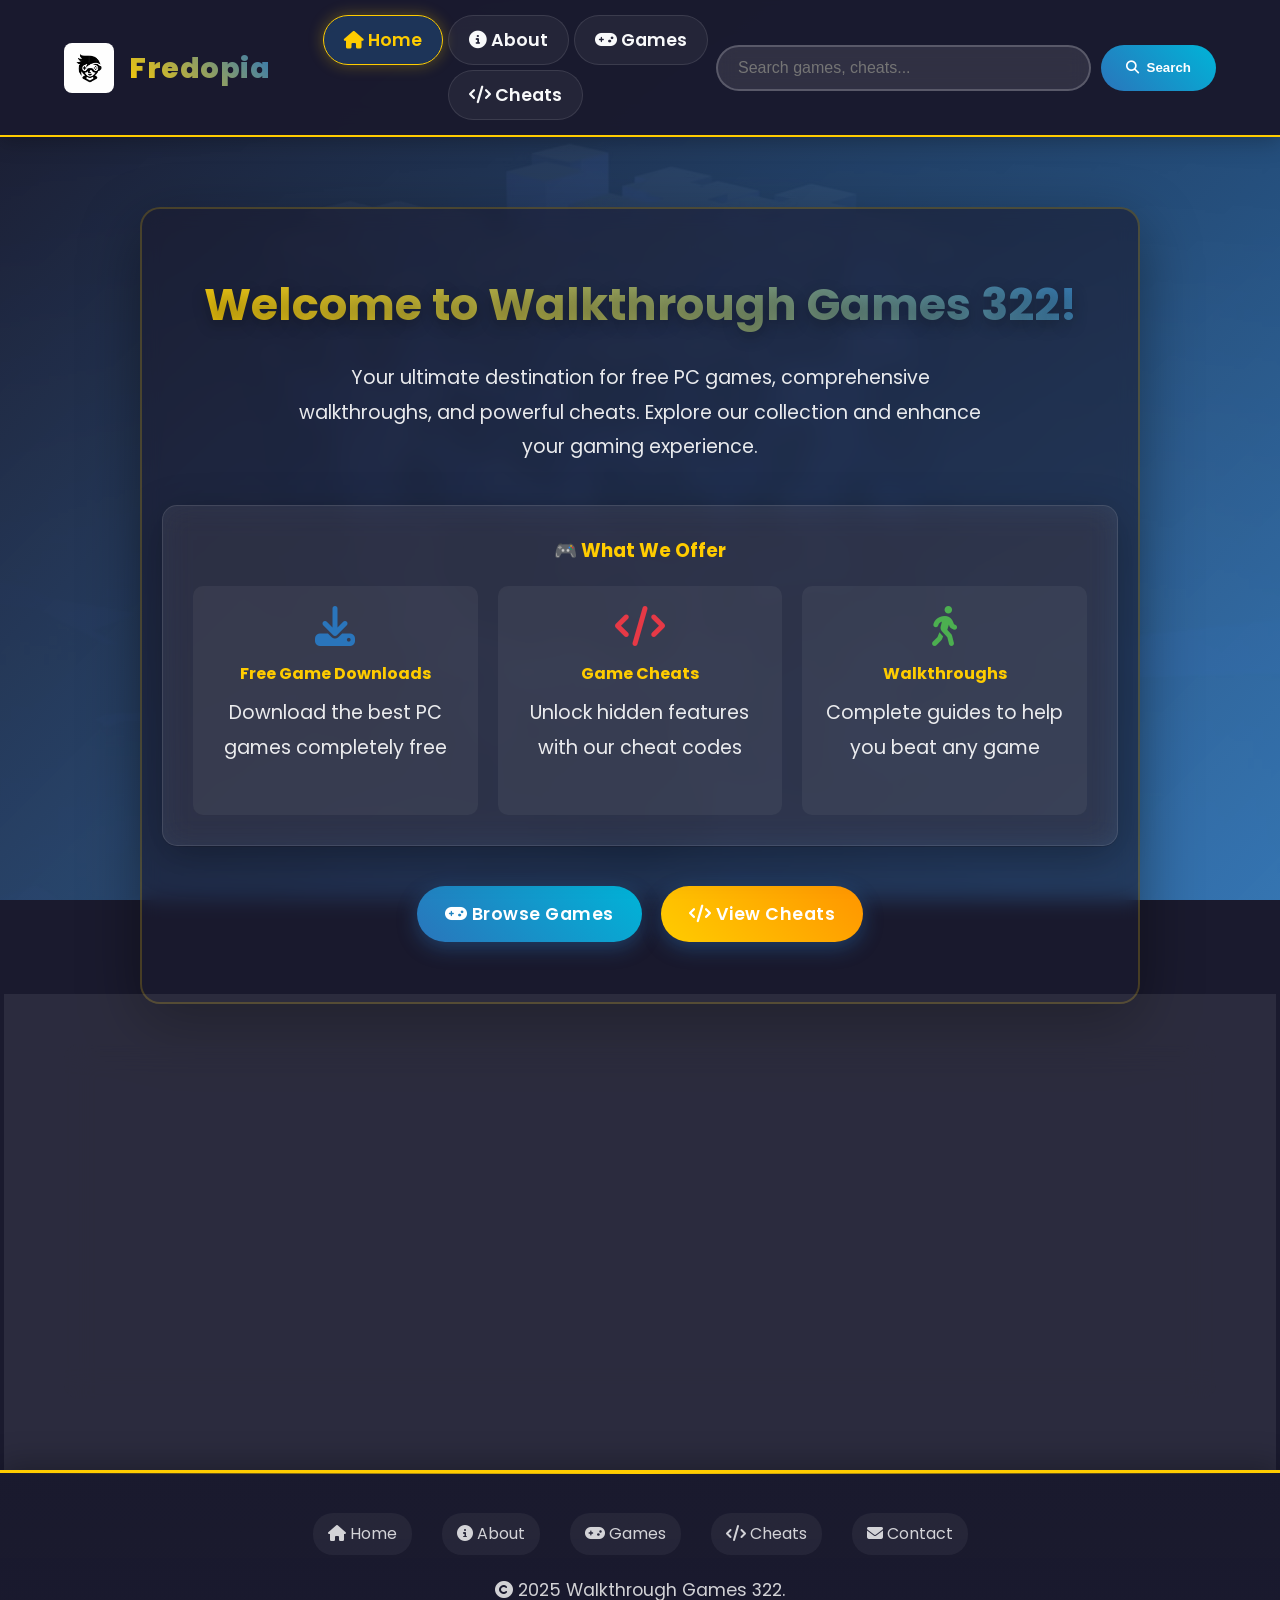
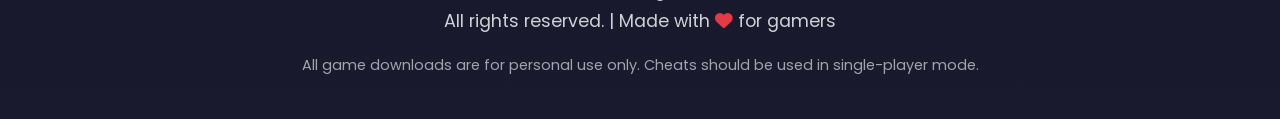
<file: index.html>
<!-- index.html -->
<!DOCTYPE html>
<html lang="en">
<head>
  <meta charset="UTF-8">
  <meta name="viewport" content="width=device-width, initial-scale=1.0">
  
  <title>Home - Fredopia</title>

  <!-- ✅ Favicon -->
  <link rel="icon" href="favicon.ico" type="image/x-icon">
  
  <!-- ✅ Font Awesome for Icons -->
  <link rel="stylesheet" href="https://cdnjs.cloudflare.com/ajax/libs/font-awesome/6.4.0/css/all.min.css">

  <!-- ✅ SEO Meta Tags -->
  <meta name="description" content="Walkthrough Games 322 - Play and download free PC games with cheats and walkthroughs. Your ultimate gaming resource.">
  <meta name="keywords" content="walkthrough games, gaming, PC games, download, cheats, walkthrough, free games, gaming community">
  <meta name="author" content="Walkthrough Games 322">
  <meta name="robots" content="index, follow">
  
  <!-- ✅ Google Site Verification -->
  <meta name="google-site-verification" content="tKdcNKMR4OegTQx-YFZaP2e-iYpIT1_kmwFhMucxeEc" />

  <!-- ✅ Open Graph / Social Sharing -->
  <meta property="og:title" content="Walkthrough Games 322 - Ultimate Gaming Resource">
  <meta property="og:description" content="Download free PC games, find cheats, and get walkthroughs for all your favorite games.">
  <meta property="og:image" content="https://walkthroughgames322.github.io/Walkthrough-Games-322/images/logo.png">
  <meta property="og:url" content="https://walkthroughgames322.github.io/Walkthrough-Games-322/">
  <meta property="og:type" content="website">
  
  <meta name="twitter:card" content="summary_large_image">
  <meta name="twitter:title" content="Walkthrough Games 322">
  <meta name="twitter:description" content="Your ultimate destination for free games and cheats">
  <meta name="twitter:image" content="https://walkthroughgames322.github.io/Walkthrough-Games-322/images/logo.png">

  <!-- ✅ Styles & Fonts -->
  <link rel="stylesheet" href="style.css">
  <link href="https://fonts.googleapis.com/css2?family=Poppins:wght@300;400;500;600;700;800&display=swap" rel="stylesheet">
</head>

<body>

<header>
  <div class="header-left">
    <img src="images/logo.png" alt="Walkthrough Games 322 Logo" class="logo" data-tooltip="Fredopia">
    <h1>Fredopia</h1>
  </div>
  
  <!-- Search Bar -->
  <div class="search-container">
    <input type="text" class="search-input" placeholder="Search games, cheats...">
    <button class="search-button">
      <i class="fas fa-search"></i> Search
    </button>
  </div>
  
  <nav>
    <a href="index.html" class="active"><i class="fas fa-home"></i> Home</a>
    <a href="about.html"><i class="fas fa-info-circle"></i> About</a>
    <a href="games.html"><i class="fas fa-gamepad"></i> Games</a>
    <a href="cheats.html"><i class="fas fa-code"></i> Cheats</a>
  </nav>
</header>

<main>
  <section class="home-section fade-in">
    <h2>Welcome to Walkthrough Games 322!</h2>
    <p>Your ultimate destination for free PC games, comprehensive walkthroughs, and powerful cheats. Explore our collection and enhance your gaming experience.</p>
    
    <div class="card" style="margin-top: 40px;">
      <h3 style="color: var(--secondary); margin-bottom: 20px; text-align: center;">🎮 What We Offer</h3>
      <div style="display: grid; grid-template-columns: repeat(auto-fit, minmax(250px, 1fr)); gap: 20px;">
        <div style="text-align: center; padding: 20px; background: rgba(255, 255, 255, 0.05); border-radius: 10px;">
          <i class="fas fa-download" style="font-size: 2.5rem; color: var(--primary); margin-bottom: 15px;"></i>
          <h4 style="color: var(--secondary); margin-bottom: 10px;">Free Game Downloads</h4>
          <p>Download the best PC games completely free</p>
        </div>
        
        <div style="text-align: center; padding: 20px; background: rgba(255, 255, 255, 0.05); border-radius: 10px;">
          <i class="fas fa-code" style="font-size: 2.5rem; color: var(--accent); margin-bottom: 15px;"></i>
          <h4 style="color: var(--secondary); margin-bottom: 10px;">Game Cheats</h4>
          <p>Unlock hidden features with our cheat codes</p>
        </div>
        
        <div style="text-align: center; padding: 20px; background: rgba(255, 255, 255, 0.05); border-radius: 10px;">
          <i class="fas fa-walking" style="font-size: 2.5rem; color: var(--success); margin-bottom: 15px;"></i>
          <h4 style="color: var(--secondary); margin-bottom: 10px;">Walkthroughs</h4>
          <p>Complete guides to help you beat any game</p>
        </div>
      </div>
    </div>
    
    <div style="margin-top: 40px; text-align: center;">
      <a href="games.html" class="btn" style="margin-right: 15px;">
        <i class="fas fa-gamepad"></i> Browse Games
      </a>
      <a href="cheats.html" class="btn" style="background: linear-gradient(45deg, var(--secondary), #ff9500);">
        <i class="fas fa-code"></i> View Cheats
      </a>
    </div>
  </section>
  
  <!-- Featured Games Preview -->
  <section class="card" style="margin-top: 40px;">
    <h3 style="color: var(--secondary); text-align: center; margin-bottom: 30px;">🔥 Featured Games</h3>
    <div style="display: grid; grid-template-columns: repeat(auto-fit, minmax(300px, 1fr)); gap: 25px;">
      <div class="featured-game" style="background: rgba(255, 255, 255, 0.05); padding: 20px; border-radius: 10px;">
        <h4 style="color: var(--primary); margin-bottom: 10px;">🎮 GTA Vice City</h4>
        <p style="color: rgba(255, 255, 255, 0.8); margin-bottom: 15px;">Classic open-world action in 80s Miami</p>
        <div class="rating">
          <i class="fas fa-star"></i>
          <i class="fas fa-star"></i>
          <i class="fas fa-star"></i>
          <i class="fas fa-star"></i>
          <i class="fas fa-star-half-alt"></i>
          <span style="margin-left: 10px; color: var(--secondary);">4.5/5</span>
        </div>
        <span class="category-badge">Action</span>
        <span class="category-badge">Open World</span>
      </div>
      
      <div style="background: rgba(255, 255, 255, 0.05); padding: 20px; border-radius: 10px;">
        <h4 style="color: var(--primary); margin-bottom: 10px;">⛏️ Minecraft</h4>
        <p style="color: rgba(255, 255, 255, 0.8); margin-bottom: 15px;">Build, explore, and survive</p>
        <div class="rating">
          <i class="fas fa-star"></i>
          <i class="fas fa-star"></i>
          <i class="fas fa-star"></i>
          <i class="fas fa-star"></i>
          <i class="fas fa-star"></i>
          <span style="margin-left: 10px; color: var(--secondary);">5.0/5</span>
        </div>
        <span class="category-badge">Sandbox</span>
        <span class="category-badge">Adventure</span>
      </div>
      
      <div style="background: rgba(255, 255, 255, 0.05); padding: 20px; border-radius: 10px;">
        <h4 style="color: var(--primary); margin-bottom: 10px;">🔫 Counter Strike 1.6</h4>
        <p style="color: rgba(255, 255, 255, 0.8); margin-bottom: 15px;">Classic tactical shooter</p>
        <div class="rating">
          <i class="fas fa-star"></i>
          <i class="fas fa-star"></i>
          <i class="fas fa-star"></i>
          <i class="fas fa-star"></i>
          <i class="fas fa-star-half-alt"></i>
          <span style="margin-left: 10px; color: var(--secondary);">4.7/5</span>
        </div>
        <span class="category-badge">FPS</span>
        <span class="category-badge">Multiplayer</span>
      </div>
    </div>
  </section>
</main>

<footer>
  <div class="footer-links">
    <a href="index.html"><i class="fas fa-home"></i> Home</a>
    <a href="about.html"><i class="fas fa-info-circle"></i> About</a>
    <a href="games.html"><i class="fas fa-gamepad"></i> Games</a>
    <a href="cheats.html"><i class="fas fa-code"></i> Cheats</a>
    <a href="#" onclick="showToast('Contact page coming soon!', 'info')"><i class="fas fa-envelope"></i> Contact</a>
  </div>
  
  <p>
    <i class="fas fa-copyright"></i> 2025 Walkthrough Games 322. <br>
    All rights reserved. | Made with <i class="fas fa-heart" style="color: var(--accent);"></i> for gamers
  </p>
  
  <p style="margin-top: 15px; font-size: 0.9rem; color: rgba(255, 255, 255, 0.6);">
    All game downloads are for personal use only. Cheats should be used in single-player mode.
  </p>
</footer>

<script src="script.js"></script>
</body>
</html>
</file>
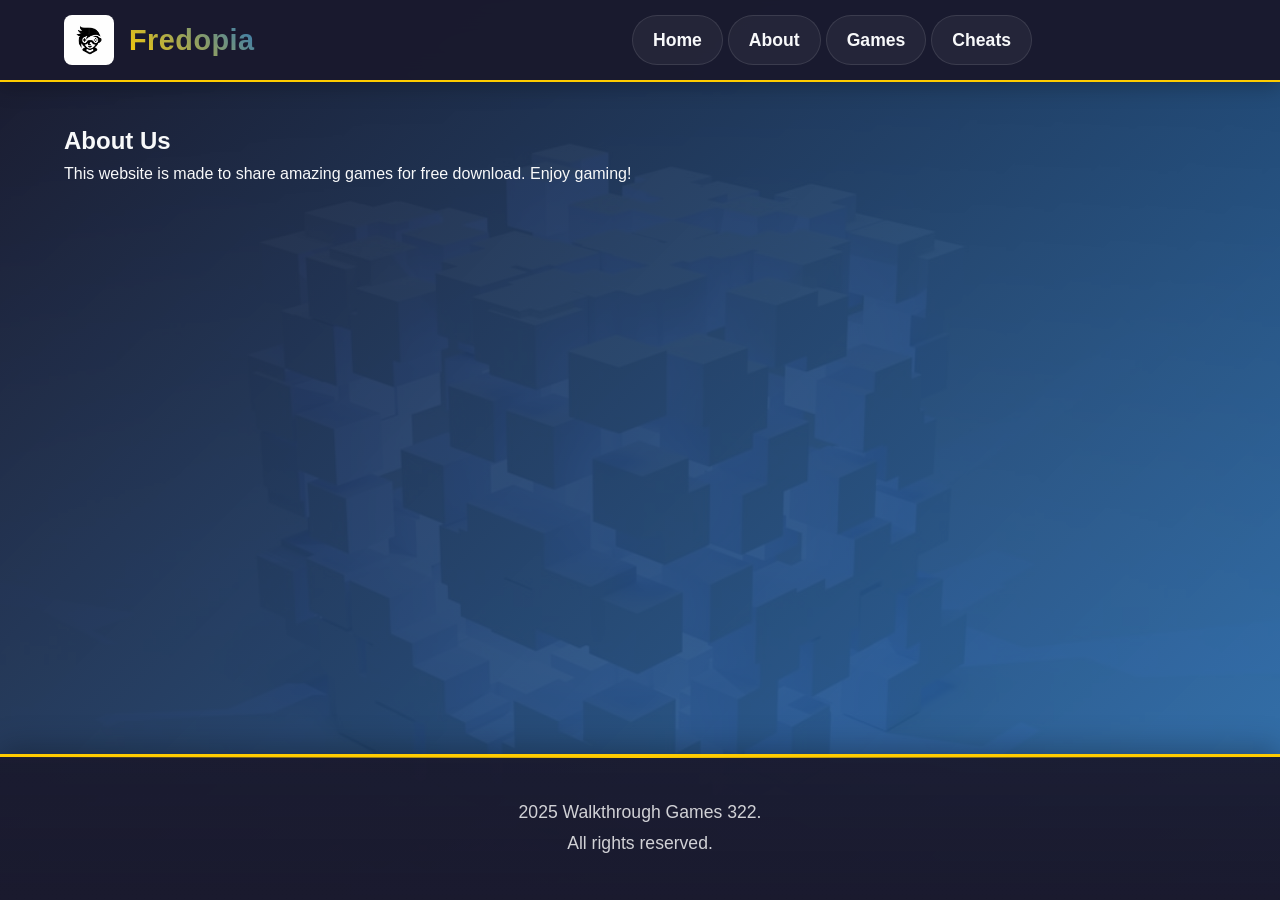
<file: about.html>
<!-- about.html -->
<!DOCTYPE html>
<html lang="en">
<head>
<link rel="icon" href="favicon.ico" type="image/x-icon">

  <meta charset="UTF-8">
  <meta name="viewport" content="width=device-width, initial-scale=1.0">
  <title>About - Fredopia</title>
  <link rel="stylesheet" href="style.css">
  <link href="https://fonts.googleapis.com/css2?family=Open+Sans&display=swap" rel="stylesheet">
</head>
<body>

<header>
  <div class="header-left">
    <img src="images/logo.png" alt="Walkthrough Games 322 Logo" class="logo">
    <h1>Fredopia</h1>
  </div>
  <nav>
    
      <a href="index.html">Home</a>
      <a href="about.html">About</a>
      <a href="games.html">Games</a>
       <a href="cheats.html">Cheats</a>
    
  </nav>
</header>

<main>
  <section class="about-section fade-in">
    <h2>About Us</h2>
    <p>This website is made to share amazing games for free download. Enjoy gaming!</p>
  </section>
</main>
<footer>
  <p> 2025 Walkthrough Games 322. <br> All rights reserved.</p>
</footer>


</body>
</html>
</file>
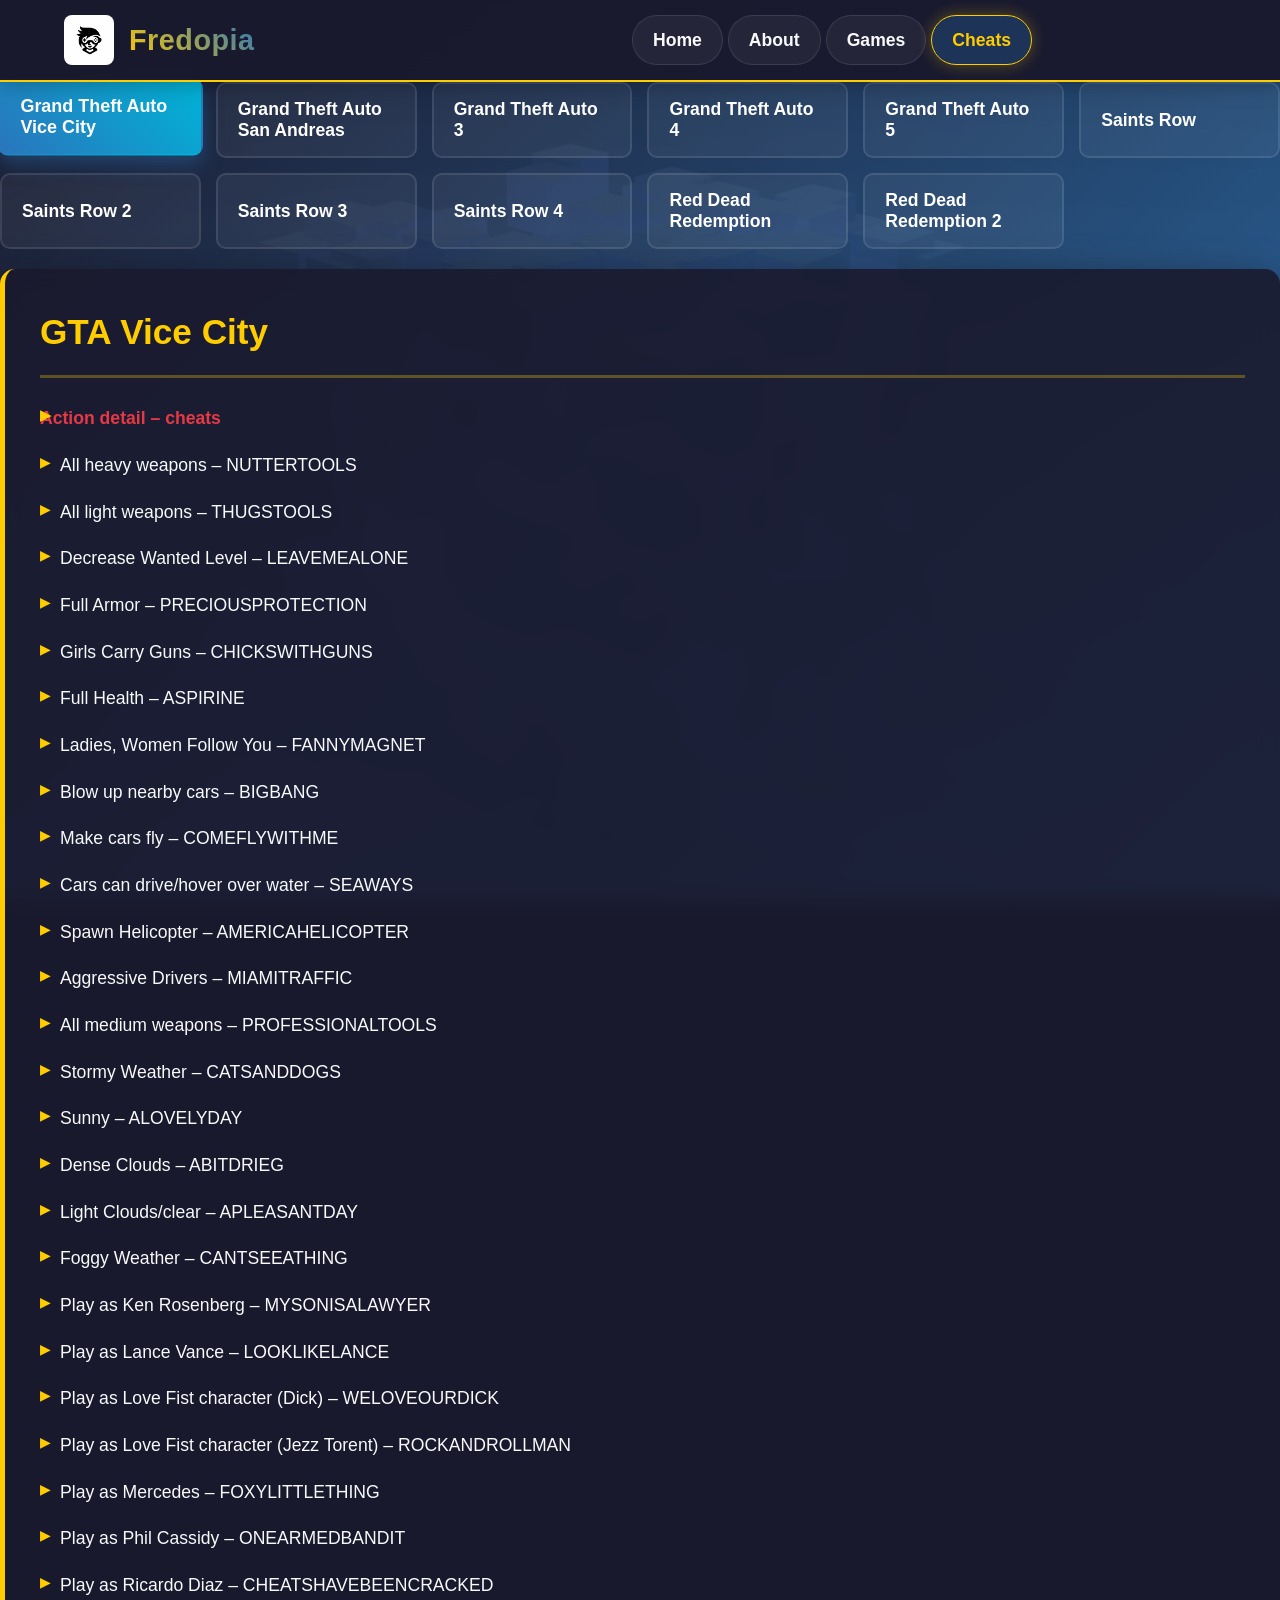
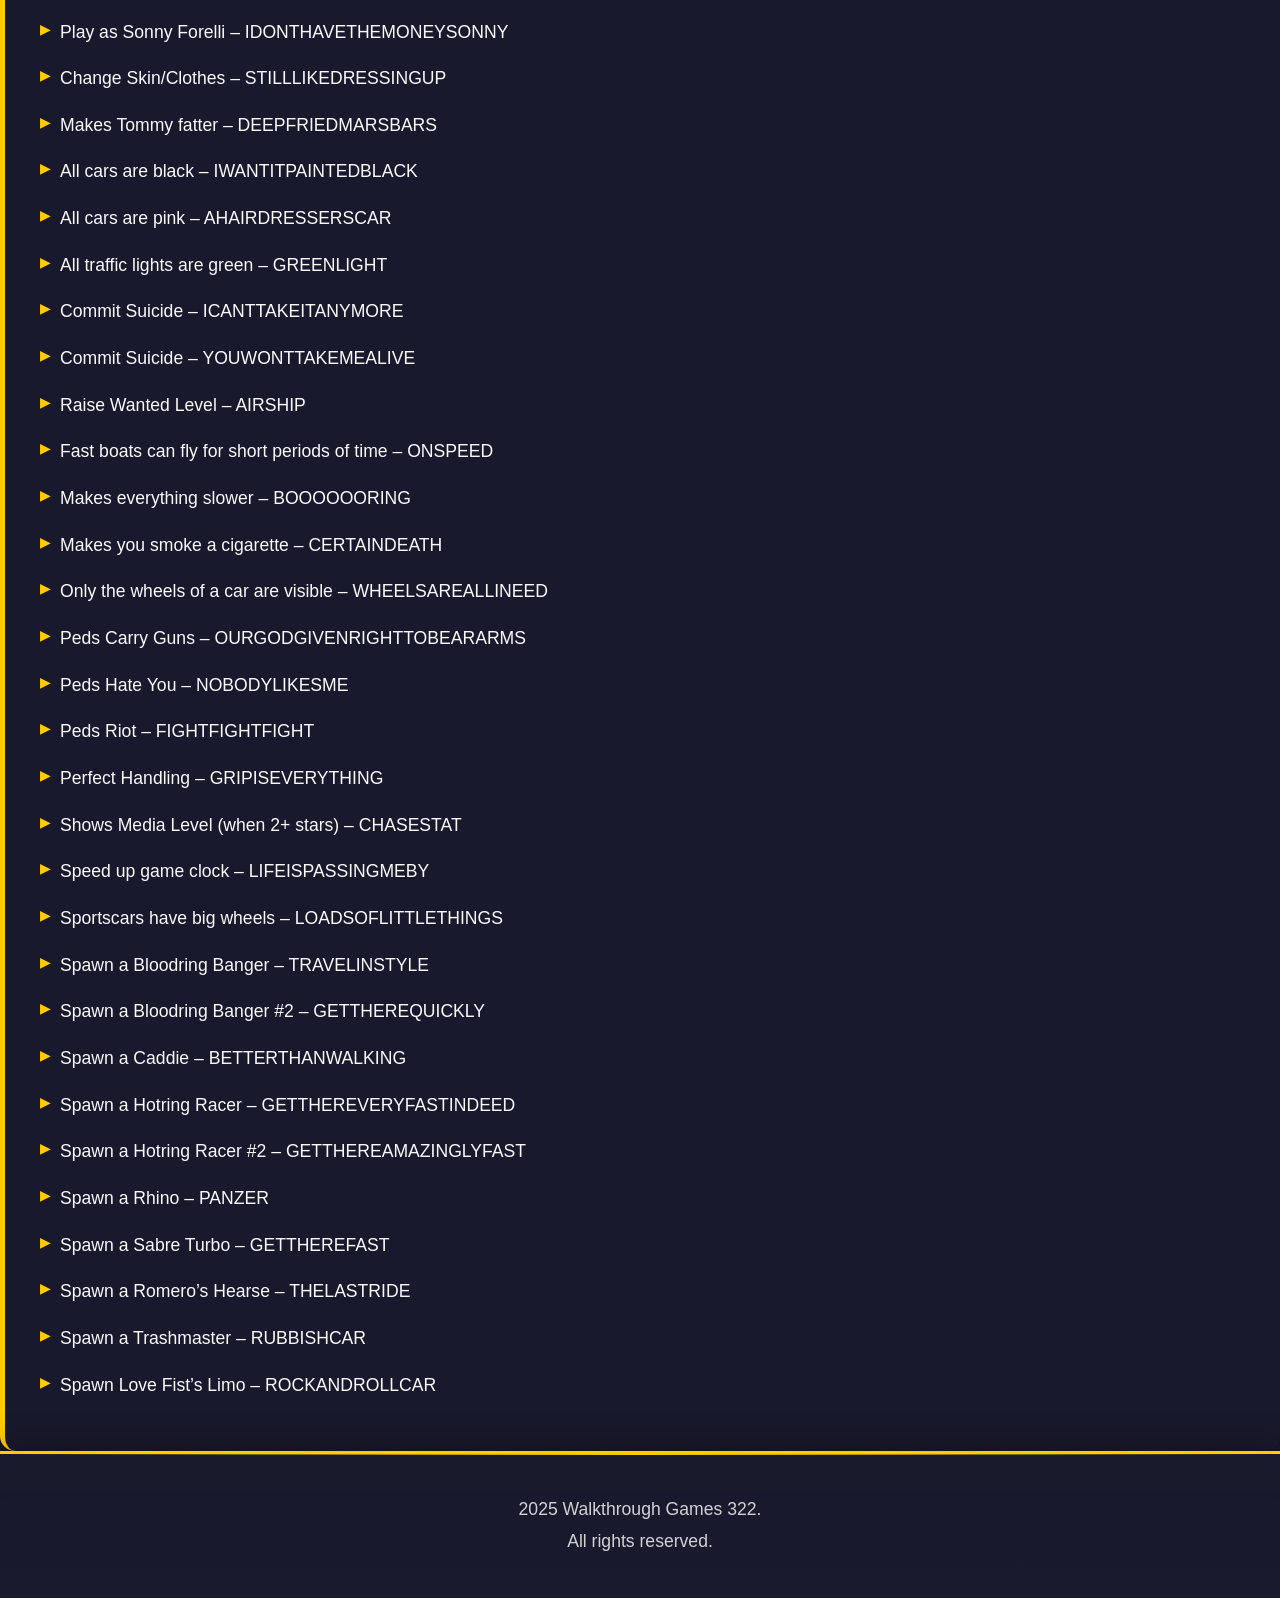
<file: cheats.html>
<!DOCTYPE html>
<html lang="en">
<head>
<link rel="icon" href="favicon.ico" type="image/x-icon">

	<meta charset="UTF-8">
  <meta name="viewport" content="width=device-width, initial-scale=1.0">
  <title>Cheats - Fredopia</title>
  <link rel="stylesheet" href="style.css">
  <link href="https://fonts.googleapis.com/css2?family=Open+Sans&display=swap" rel="stylesheet">
</head>
<body>
	<header>
  <div class="header-left">
    <img src="images/logo.png" alt="Walkthrough Games 322 Logo" class="logo">
    <h1>Fredopia</h1>
  </div>
  <nav>
    
      <a href="index.html">Home</a>
      <a href="about.html">About</a>
      <a href="games.html">Games</a>
       <a href="cheats.html">Cheats</a>
    
  </nav>
</header>

  <div class="container">
    <!-- Buttons aligned to the left -->
    <div class="button-row">
      <button class="cheat-btn" onclick="showText('cheat1')">Grand Theft Auto Vice City</button>
      <button class="cheat-btn" onclick="showText('cheat2')">Grand Theft Auto San Andreas</button>
      <button class="cheat-btn" onclick="showText('cheat3')">Grand Theft Auto 3</button>
	  <button class="cheat-btn" onclick="showText('cheat4')">Grand Theft Auto 4</button>
	  <button class="cheat-btn" onclick="showText('cheat5')">Grand Theft Auto 5</button>
	  <button class="cheat-btn" onclick="showText('Saints Row')">Saints Row</button>
	  <button class="cheat-btn" onclick="showText('Saints Row 2')">Saints Row 2</button>
	  <button class="cheat-btn" onclick="showText('Saints Row 3')">Saints Row 3</button>
	  <button class="cheat-btn" onclick="showText('Saints Row 4')">Saints Row 4</button>
      <button class="cheat-btn" onclick="showText('Red Dead Redemption')">Red Dead Redemption</button> 	  
      <button class="cheat-btn" onclick="showText('Red Dead Redemption 2')">Red Dead Redemption 2</button> 
    
	
	</div>

    <!-- Text content for each button -->
    <div id="cheat1" class="cheat-text">
      <h1>GTA Vice City</h1>
	       <p class= "action"> Action detail – cheats</p>
     <p>All heavy weapons – NUTTERTOOLS</p>
<p>All light weapons – THUGSTOOLS</p>
<p>Decrease Wanted Level – LEAVEMEALONE</p>
<p>Full Armor – PRECIOUSPROTECTION</p>
<p>Girls Carry Guns – CHICKSWITHGUNS</p>
<p>Full Health – ASPIRINE</p>
<p>Ladies, Women Follow You – FANNYMAGNET</p>
<p>Blow up nearby cars – BIGBANG</p>
<p>Make cars fly – COMEFLYWITHME</p>
<p>Cars can drive/hover over water – SEAWAYS</p>
<p>Spawn Helicopter – AMERICAHELICOPTER</p>
<p>Aggressive Drivers – MIAMITRAFFIC</p>
<p>All medium weapons – PROFESSIONALTOOLS</p>
<p>Stormy Weather – CATSANDDOGS</p>
<p>Sunny – ALOVELYDAY</p>
<p>Dense Clouds – ABITDRIEG</p>
<p>Light Clouds/clear – APLEASANTDAY</p>
<p>Foggy Weather – CANTSEEATHING</p>
<p>Play as Ken Rosenberg – MYSONISALAWYER</p>
<p>Play as Lance Vance – LOOKLIKELANCE</p>
<p>Play as Love Fist character (Dick) – WELOVEOURDICK</p>
<p>Play as Love Fist character (Jezz Torent) – ROCKANDROLLMAN</p>
<p>Play as Mercedes – FOXYLITTLETHING</p>
<p>Play as Phil Cassidy – ONEARMEDBANDIT</p>
<p>Play as Ricardo Diaz – CHEATSHAVEBEENCRACKED</p>
<p>Play as Sonny Forelli – IDONTHAVETHEMONEYSONNY</p>
<p>Change Skin/Clothes – STILLLIKEDRESSINGUP</p>
<p>Makes Tommy fatter – DEEPFRIEDMARSBARS</p>
<p>All cars are black – IWANTITPAINTEDBLACK</p>
<p>All cars are pink – AHAIRDRESSERSCAR</p>
<p>All traffic lights are green – GREENLIGHT</p>
<p>Commit Suicide – ICANTTAKEITANYMORE</p>
<p>Commit Suicide – YOUWONTTAKEMEALIVE</p>
<p>Raise Wanted Level – AIRSHIP</p>
<p>Fast boats can fly for short periods of time – ONSPEED</p>
<p>Makes everything slower – BOOOOOORING</p>
<p>Makes you smoke a cigarette – CERTAINDEATH</p>
<p>Only the wheels of a car are visible – WHEELSAREALLINEED</p>
<p>Peds Carry Guns – OURGODGIVENRIGHTTOBEARARMS</p>
<p>Peds Hate You – NOBODYLIKESME</p>
<p>Peds Riot – FIGHTFIGHTFIGHT</p>
<p>Perfect Handling – GRIPISEVERYTHING</p>
<p>Shows Media Level (when 2+ stars) – CHASESTAT</p>
<p>Speed up game clock – LIFEISPASSINGMEBY</p>
<p>Sportscars have big wheels – LOADSOFLITTLETHINGS</p>
<p>Spawn a Bloodring Banger – TRAVELINSTYLE</p>
<p>Spawn a Bloodring Banger #2 – GETTHEREQUICKLY</p>
<p>Spawn a Caddie – BETTERTHANWALKING</p>
<p>Spawn a Hotring Racer – GETTHEREVERYFASTINDEED</p>
<p>Spawn a Hotring Racer #2 – GETTHEREAMAZINGLYFAST</p>
<p>Spawn a Rhino – PANZER</p>
<p>Spawn a Sabre Turbo – GETTHEREFAST</p>
<p>Spawn a Romero’s Hearse – THELASTRIDE</p>
<p>Spawn a Trashmaster – RUBBISHCAR</p>
<p>Spawn Love Fist’s Limo – ROCKANDROLLCAR</p>

    </div>

    <div id="cheat2" class="cheat-text">
     <h1>GTA San Andreas</h1>
	     <p class= "action"> Action detail – cheats</p>
  <!-- Paste all <p> tags below here -->
  <p>Get a chopper – OHDUDE</p>
  <p>Jetpack – ROCKETMAN</p>
  <p>Spawn a Quad bike – FOURWHEELFUN</p>
  <p>Spawn a Racecar – VPJTQWV</p>
  <p>Spawn Tanker Truck – AMOMHRER</p>
  <p>Spawn Monster Ride – MONSTERMASH</p>
  <p>Spawn Hydra – JUMPJET</p>
  <p>Spawn Racecar – VROCKPOKEY</p>
  <p>Spawn Dozer – ITSALLBULL</p>
  <p>Spawn Limo – CELEBRITYSTATUS</p>
  <p>Spawn Rhino – AIWPRTON</p>
  <p>Spawn Stunt Plane – FLYINGTOSTUNT</p>
  <p>Spawn Cadillac – RZHSUEW</p>
  <p>Spawn Bloodring Banger – CQZIJMB</p>
  <p>Spawn Rancher – JQNTDMH</p>
  <p>Spawn Hovercraft – KGGGDKP</p>
  <p>Spawn Romero – WHERESTHEFUNERAL</p>
  <p>Parachute – AIYPWZQP</p>
  <p>Spawn Garbage Truck – TRUEGRIME</p>
  <p>Health, Armor, $250k, Repairs car – HESOYAM</p>
  <p>Infinite Health – BAGUVIX</p>
  <p>Infinite Ammo – FULLCLIP</p>
  <p>Infinite Oxygen – CVWKXAM</p>
  <p>Lung Capacity Maxed – CVWKXAM</p>
  <p>Wanted Level Cleared – ASNAEB</p>
  <p>Wanted Level Maxed – BRINGITON</p>
  <p>Wanted Level + 2 – OSRBLHH</p>
  <p>Wanted Level Never Increases – AEZAKMI</p>
  <p>Weapons 1, Grunt – LXGIWYL</p>
  <p>Weapons 2, Surgeon – PROFESSIONALSKIT</p>
  <p>Weapons 3, Berserker – UZUMYMW</p>
  <p>Peds Attack (Rockets) – BGLUAWML</p>
  <p>Peds Attack Each Other – AJLOJYQY</p>
  <p>You are Hunted – BAGOWPG</p>
  <p>Muscle Maxed – BUFFMEUP</p>
  <p>Fatty – BTCDBCB</p>
  <p>Skinny – KVGYZQK</p>
  <p>Sexiness Maxed – HELLOLADIES</p>
  <p>Attract Women – BEKKNQV</p>
  <p>Respect Maxed – WORSHIPME</p>
  <p>Vehicle Skills Maxed – NATURALTALENT</p>
  <p>Suicide – GOODBYECRUELWORLD</p>
  <p>Rural Theme – BMTPWHR</p>
  <p>Ninja Theme – NINJATOWN</p>
  <p>Eternal Midnight – NIGHTPROWLER</p>
  <p>00:00 to 12:00 – XJVSNAJ</p>
  <p>21:00 – OFVIAC</p>
  <p>Sandstorm – CWJXUOC</p>
  <p>Sunny Weather – PLEASANTLYWARM</p>
  <p>Super Sunny Weather – TOODAMNHOT</p>
  <p>Thunderstorm – SCOTTISHSUMMER</p>
  <p>Rainy Weather – AUIFRVQS</p>
  <p>Foggy Weather – CFVFGMJ</p>
  <p>Cloudy Weather – ALNSFMZO</p>
  <p>Invisible Car – WHEELSONLYPLEASE</p>
  <p>Flying Cars – RIPAZHA</p>
  <p>Recruit Anyone (9mm) – SJMAHPE</p>
  <p>Recruit Anyone (Rockets) – ROCKETMAYHEM</p>
  <p>Gangs Rule the Streets – BIFBUZZ</p>
  <p>Hitman Stat Level – PROFESSIONALKILLER</p>
  <p>Awesome Handling – STICKLIKEGLUE</p>
  <p>Aggressive Traffic – YLTEICZ</p>
  <p>Reduced Traffic – GHOSTTOWN</p>
  <p>Sweet Ride Car Traffic – EVERYONEISRICH</p>
  <p>O.S. Car Traffic – EVERYONEISPOOR</p>
  <p>Country Traffic – FVTMNBZ</p>
  <p>Pink Traffic – LLQPFBN</p>
  <p>Black Traffic – IOWDLAC</p>
  <p>Green Light Traffic – ZEIIVG</p>
  <p>All Cars Nitrous Powered – SPEEDFREAK</p>
  <p>Float away on impact – BUBBLECARS</p>
  <p>Flying Boats – FLYINGFISH</p>
  <p>Cars Explode – CPKTNWT</p>
  <p>Nitrous Taxis – VKYPQCF</p>
  <p>Chaos Mode – STATEOFEMERGENCY</p>
  <p>Stormy Weather – BLUESUEDESHOES</p>
  <p>Fast Clock – YSOHNUL</p>
  <p>Faster gameplay – SPEEDITUP</p>
  <p>Slower gameplay – SLOWITDOWN</p>
  <p>Giant BMX Hop – CJPHONEHOME</p>
  <p>Super Jump – KANGAROO</p>
  <p>Beach Rave – CIKGCGX</p>
  <p>Kinky Theme – BEKKNQV</p>
  <p>Funhouse Theme – PRIEBJ</p>
  <p>Carnival Theme – CRAZYTOWN</p>
  <p>Adrenal Mode – MUNASEF</p>
  <p>Riot Mode – IOJUFZN</p>
  <p>Smash N’ Boom – JCNRUAD</p>
  <p>Gang Members Everywhere – ONLYHOMIESALLOWED</p>
  <p>Armed Peds – FOOOXFT</p>
    </div>

    <div id="cheat3" class="cheat-text">
     
      <h1>GTA 3</h1>
	    <p class= "action"> Action detail – cheats</p>
  <p>All Weapons – GUNSGUNSGUNS</p>
  <p>Change Costumes – ILIKEDRESSINGUP</p>
  <p>Clear Weather – SKINCANCERFORME</p>
  <p>Cloudy Weather – ILIKESCOTLAND</p>
  <p>Destroy All Cars – BANGBANGBANG</p>
  <p>Fast Motion – TIMEFLIESWHENYOU</p>
  <p>Flying Vehicle – CHITTYCHITTYBB</p>
  <p>Foggy Weather – PEASOUP</p>
  <p>Full Armour – TORTOISE or TURTOISE</p>
  <p>Full Health – GESUNDHEIT</p>
  <p>Improve Driving Skill – CORNERSLIKEMAD</p>
  <p>Increased Gore – NASTYLIMBSCHEAT</p>
  <p>Lower Wanted Level – NOPOLICEPLEASE</p>
  <p>Money Cheat – IFIWEREARICHMAN</p>
  <p>Pedestrians Fight Each Other – ITSALLGOINGMAAAD</p>
  <p>Pedestrians Fight Each Other with Weapons – WEAPONSFORALL</p>
  <p>Pedestrians Hate You – NOBODYLIKESME</p>
  <p>Rainy Weather – ILOVESCOTLAND</p>
  <p>Raise Wanted Level – MOREPOLICEPLEASE</p>
  <p>Slow Motion – BOOOOORING</p>
  <p>Spawn Rhino Tank – GIVEUSATANK</p>
  <p>Speed Up Time – MADWEATHER</p>
  <p>Turn Vehicle Invisible – ANICESETOFWHEELS</p>
    </div>
 

    <!-- Text content for each button -->
    <div id="cheat4" class="cheat-text">
      <h1>Grand Theft Auto 4</h1>
	       <p class= "action"> Action detail – cheats</p>
    
  <p>Get max health & armour – 362-555-0100</p>
  <p>Get max health, Armour and ammo – 482-555-0100</p>
  <p>Weapons 1 – 486-555-0150</p>
  <p>Weapons 2 – 486-555-0100</p>
  <p>Remove wanted level – 267-555-0100</p>
  <p>Increase wanted level – 267-555-0150</p>
  <p>Change weather – 468-555-0100</p>
  <p>Spawn Annihilator helicopter – 359-555-0100</p>
  <p>Spawn Banshee – 265-555-2423</p>
  <p>Spawn Cognoscenti supercar – 227-555-0142</p>
  <p>Spawn Comet sports car – 227-555-0175</p>
  <p>Spawn Buffalo vehicle – 227-555-0100</p>
  <p>Spawn Jetmax boat – 938-555-0100</p>
  <p>Spawn NRG-900 bike – 625-555-0100</p>
  <p>Spawn Sanchez – 625-555-0150</p>
  <p>Spawn SuperGT sports car – 227-555-0168</p>
  <p>Spawn Turismo sports car – 227-555-0147</p>
  <p>Spawn FBI Buffalo – 227-555-0100</p>
    </div>
	 
	 
	  <!-- Text content for each button -->
    <div id="cheat5" class="cheat-text">
      <h1>Grand Theft Auto 5</h1>
	       <p class= "action"> Action detail – cheats</p>
	 
  <p>Become Invincible – PAINKILLER</p>
  <p>Get all Weapons – TOOLUP</p>
  <p>Full Health and Armour – TURTLE</p>
  <p>Spawn a Motorcycle – ROCKET</p>
  <p>Spawn a sports car – COMET</p>
  <p>Swim Faster – GOTGILLS</p>
  <p>Spawn an Armed Helicopter – BUZZOFF</p>
  <p>Get a Parachute – SKYDIVE</p>
  <p>Decrease Wanted Level – LAWYERUP</p>
  <p>Improve Aiming – DEADEYE</p>
  <p>Recharge Special Ability – POWERUP</p>
  <p>Run Faster – CATCHME</p>
  <p>Jump Higher – GOTGILLS</p>
  <p>Increase Wanted Level – FUGITIVE</p>
  <p>Exploding Punch – HOTHANDS</p>
  <p>Bullets that explode – HIGHEX</p>
  <p>Flaming Bullets – INCENDIARY</p>
  <p>Get Character Drunk – LIQUOR</p>
  <p>Fall from the Sky – SKYFALL</p>
  <p>Change Weather – MAKEITRAIN</p>
  <p>Slippery Cars on the Road – SNOWDAY</p>
  <p>Activate Low Gravity – FLOATER</p>
  <p>Play the Game in Slow Motion – SLOWMO</p>
  <p>Spawn a Garbage Truck – TRASHED</p>
  <p>Spawn a Stunt Plane – BARNSTORM</p>
  <p>Spawn a BMW Bicycle – BANDIT</p>
  <p>Spawn a Crop Duster Plane – FLYSPRAY</p>
  <p>Spawn a Golf Cart – HOLEIN1</p>
  <p>Spawn a different Sports Car – RAPIDGT</p>
  <p>Spawn a Limousine – VINEWOOD</p>
  <p>Spawn a Dirt Bike – OFFROAD</p>
  <p>Duke O’Death car (after the Duel challenge) – DEATHCAR</p>
  <p>Seaplane – EXTINCT</p>
  <p>Kraken Submarine (after the Wildlife Photography challenge) – BUBBLES</p>
</div>
	  
	   <!-- Text content for each button -->
    <div id="Saints Row 4" class="cheat-text">
      <h1>Saints Row 4</h1>
	       <p class= "action"> Action detail – cheats</p>
  <p>Everything unlocked – unlockitall</p>
  <p>Instant cash ($100,000) – cheese</p>
  <p>All weapons – letsrock</p>
  <p>No vehicle damage – vroom</p>
  <p>Repair vehicle – repaircar</p>
  <p>Notoriety eliminated – goodygoody</p>
  <p>Unlimited sprinting – runfast</p>
  <p>Big Head Mode – bigheadmode</p>
  <p>Evil cars – evilcars</p>
  <p>Faster Time – fastforward</p>
  <p>One-hit kills – goldengun</p>
  <p>Floating corpses – fryhole</p>
  <p>Insane city – insanecity</p>
  <p>Kills produce blood explosions – notrated</p>
  <p>Vehicles crumple – isquishyou</p>
  <p>Cloudy – overcast</p>
  <p>Raining lightly – lightrain</p>
  <p>Raining heavily – heavyrain</p>
  <p>Clear skies – clearskies</p>
  <p>Makes a lot of zombies spawn and try to kill you – brains</p>
</div>
	  
	  
	  
	   
	  <!-- Text content for each button -->
    <div id="Saints Row 3" class="cheat-text">
      <h1>Saints Row 3</h1>
	       <p class= "action"> Action detail – cheats</p>
  <h3>General Cheats</h3>
  <p>Repair Car – repaircar</p>
  <p>No Police Notoriety – goodygoody</p>
  <p>No Gang Notoriety – oops</p>
  <p>Bloody Mess (bodies explode) – notrated</p>
  <p>No Car Damage – vroom</p>
  <p>One-hit kills – goldengun</p>
  <p>Increase Gang Notoriety – lolz</p>
  <p>Increase Police Notoriety – pissofpigs</p>
  <p>Give Cash ($100,000) – cheese</p>
  <p>Give Respect – whatitmeanstome</p>
  <p>Heavenbound (ragdoll when killed) – fryhole</p>
  <p>Infinite Sprint – runfast</p>

  <h3>Vehicle Cheats</h3>
  <p>Spawn a Municipal – givemunicipal</p>
  <p>Spawn a Phoenix – givephoenix</p>
  <p>Spawn a Quasar – givequasar</p>
  <p>Spawn a Taxi – givetaxi</p>
  <p>Spawn an Ambulance – giveembulance</p>
  <p>Spawn an Anchor – giveanchor</p>
  <p>Spawn an Attrazione – giveattrazione</p>
  <p>Spawn a Bootlegger – givebootlegger</p>
  <p>Spawn a Challenger – givechallenger</p>
  <p>Spawn a Commander – givecommander</p>
  <p>Spawn a Condor – givecondor</p>
  <p>Spawn an Eagle – giveeagle</p>
  <p>Spawn an Estrada – giveestrada</p>
  <p>Spawn a Gatmobile – givegatmobile</p>
  <p>Spawn a Kanada – givekanada</p>
  <p>Spawn a Kenshin – givekenshin</p>
  <p>Spawn a Knoxville – giveknoxville</p>
  <p>Spawn a Korbra – givekobra</p>
  <p>Spawn a Krukov – givekrukov</p>
  <p>Spawn a Miami – givemiami</p>
  <p>Spawn an Nforcer – givenforcer</p>
  <p>Spawn a Peacemaker – givepeacemaker</p>
  <p>Spawn a Reaper – givereaper</p>
  <p>Spawn a Repaircar – repaircar</p>
  <p>Spawn a Sandstorm – givesandstorm</p>
  <p>Spawn a Shark – giveshark</p>
  <p>Spawn a Sheperd – givesheperd</p>
  <p>Spawn a Spectre – givespectre</p>
  <p>Spawn a Status Quo – givestatusquo</p>
  <p>Spawn a Titan – givetitan</p>
  <p>Spawn a Toad – givetoad</p>
  <p>Spawn a Tornado – givetornado</p>
  <p>Spawn a Vortex – givevortex</p>
  <p>Spawn a VTOL – givevtol</p>
  <p>Spawn a Vulture – givevulture</p>
  <p>Spawn a Widowmaker – givewidowmaker</p>
  <p>Spawn a Woodpecker – givewoodpecker</p>

  <h3>Weapon Cheats</h3>
  <p>All Weapons – letsrock</p>
  <p>Cyberdestructor – givecyber</p>
  <p>Grenade – givegrenade</p>
  <p>Chainsaw – givechainsaw</p>
  <p>Minigun – giveminigun</p>
  <p>Molotov – givemolotov</p>
  <p>Air Strike – giveairstrike</p>
  <p>Drone – givedrone</p>
  <p>RPG – giverpg</p>
  <p>Satchel – givesatchel</p>
  <p>K-8 Krukov – givekrukov</p>
  <p>As3 Ultimax – giveultimax</p>
  <p>Hammer – givehammer</p>
  <p>Tek Z-10 – givetek</p>
  <p>Apocafists – giveapoca</p>

  <h3>Weather Cheats</h3>
  <p>Sunny weather – clearskies</p>
  <p>Cloudy weather – overcast</p>
  <p>Rainy weather – lightrain</p>
  <p>Very stormy weather – heavyrain</p>

  <h3>Pedestrian Cheats</h3>
  <p>Drunk pedestrians – dui</p>
  <p>Pedestrians become pimps and prostitutes – hohoho</p>
  <p>Pedestrians become mascots – mascot</p>
  <p>Pedestrians become zombies – brains</p>
</div>
	  
	    <!-- Text content for each button -->
    <div id="Saints Row 2" class="cheat-text">
      <h1>Saints Row 2</h1>
	       <p class= "action"> Action detail – cheats</p>

  <h3>General Cheats</h3>
  <p>Add Gang Notoriety – 35</p>
  <p>Add Police Notoriety – 4</p>
  <p>Car Mass Hole – 2</p>
  <p>Full Health – 1</p>
  <p>Get $1,000 – 2274666399</p>
  <p>Heaven Bound – 12</p>
  <p>I Am Giant – 200</p>
  <p>Infinite Ammo – 11</p>
  <p>Infinite Sprint – 6</p>
  <p>Itty Bitty – 201</p>
  <p>Milk Bones – 3</p>
  <p>Never Die – 36</p>
  <p>No Cop Notoriety – 50</p>
  <p>No Gang Notoriety – 51</p>
  <p>Player Pratfalls – 5</p>
  <p>Repair Vehicle – 1056</p>
  <p>Unlimited Clip – 9</p>

  <h3>Vehicle Cheats</h3>
  <p>Ambulance – 1040</p>
  <p>Anchor – 1041</p>
  <p>Atlasbreaker – 1042</p>
  <p>Attrazione – 1043</p>
  <p>Backdraft – 1044</p>
  <p>Backhoe – 1045</p>
  <p>Bag Boy – 1046</p>
  <p>Baron – 1047</p>
  <p>Bear – 1048</p>
  <p>Bootlegger – 1049</p>
  <p>Bulldog – 1050</p>
  <p>Bulldozer – 1051</p>
  <p>Compton – 1052</p>
  <p>Eiswolf – 1053</p>
  <p>FBI – 1054</p>
  <p>Five0 – 1055</p>
  <p>Hollywood – 1057</p>
  <p>Horizon – 711</p>
  <p>Hurricane – 825</p>
  <p>Justice – 1058</p>
  <p>Kaneda – 801</p>
  <p>Kenshin – 802</p>
  <p>Kent – 1059</p>
  <p>Mag – 1060</p>
  <p>Melbourne – 803</p>
  <p>Miami – 826</p>
  <p>Mixmaster – 1061</p>
  <p>Mongoose – 1062</p>
  <p>Oring – 1063</p>
  <p>Phoenix – 1064</p>
  <p>Python – 827</p>
  <p>Quasar – 1065</p>
  <p>Quota – 1066</p>
  <p>Rampage – 1067</p>
  <p>Raycaster – 1068</p>
  <p>Reaper – 1069</p>
  <p>Sabretooth – 804</p>
  <p>Sandstorm – 805</p>
  <p>Septic Avenger – 1070</p>
  <p>Shaft – 1071</p>
  <p>Shark – 828</p>
  <p>Skipper – 829</p>
  <p>Snipes57 – 712</p>
  <p>Stilwater Municipal – 1072</p>
  <p>Superiore – 1073</p>
  <p>Taxi – 1074</p>
  <p>The Job – 1075</p>
  <p>Titan – 1076</p>
  <p>Toad – 1077</p>
  <p>Tornado – 713</p>
  <p>Varsity – 1078</p>
  <p>Venom Classic – 1079</p>
  <p>Vortex – 1080</p>
  <p>Widowmaker – 806</p>
  <p>Wolverine – 714</p>
  <p>Zenith – 1081</p>

  <h3>Weapon Cheats</h3>
  <p>12 Gauge – 920</p>
  <p>44 Shepherd – 921</p>
  <p>AR200 – 922</p>
  <p>AR50 – 923</p>
  <p>AR50 Launcher – 924</p>
  <p>AS14 – 925</p>
  <p>Baseball Bat – 926</p>
  <p>Chainsaw – 927</p>
  <p>Fire Extinguisher – 928</p>
  <p>Flamethrower – 929</p>
  <p>Flashbang – 930</p>
  <p>GAL43 – 931</p>
  <p>GDHC – 932</p>
  <p>Grenade – 933</p>
  <p>Holt 55 – 934</p>
  <p>K6 Krukov – 935</p>
  <p>Knife – 936</p>
  <p>Machete – 937</p>
  <p>McManus2010 – 938</p>
  <p>Minigun – 939</p>
  <p>Molotov – 940</p>
  <p>Nightstick – 941</p>
  <p>NR4 – 942</p>
  <p>Pepper Spray – 943</p>
  <p>Pimp Cane – 944</p>
  <p>Pimp Slap – 969</p>
  <p>Pipe Bomb – 945</p>
  <p>RPG – 946</p>
  <p>RPG Annihilator – 947</p>
  <p>Samurai Sword – 948</p>
  <p>Satchel – 949</p>
  <p>Shock Paddles – 950</p>
  <p>SKR-9 – 951</p>
  <p>Sledgehammer – 952</p>
  <p>Stungun – 953</p>
  <p>T3K Urban – 954</p>
  <p>Tire Iron – 955</p>
  <p>Tombstone – 956</p>
  <p>Vice 9 – 957</p>
  <p>XS-2 – 958</p>

  <h3>Weather Cheats</h3>
  <p>Clear Skies – 78669</p>
  <p>Heavy Rain – 78666</p>
  <p>Light Rain – 78668</p>
  <p>Normal Weather – 78670</p>
  <p>Overcast – 78665</p>
  <p>Wrath of God – 666</p>

  <h3>Special Cheats</h3>
  <p>Drunk Pedestrians – 15</p>
  <p>Evil Cars – 16</p>
  <p>Low Gravity – 18</p>
  <p>Midnight – 2400</p>
  <p>Noontime – 1200</p>
  <p>Pedestrian War – 20</p>
  <p>Shrink Everyone – 202</p>
  <p>Super Explosions – 7</p>
  <p>Super Saints – 8</p>
</div>
	  
	  
	    <!-- Text content for each button -->
    <div id="Saints Row" class="cheat-text">
      <h1>Saints Row </h1>
	       <p class= "action"> Action detail – cheats</p>
  <h3>General Cheats</h3>
  <p>Calls an ambulance to restore health – #911</p>
  <p>NPCs try to kill you with their cars – #3845227</p>
  <p>Temporarily disables a police pursuit – #662677</p>
  <p>Gives you $1k – #66639</p>
  <p>Turns on ragdoll effect (Insurance Fraud mode) – #72436557</p>
  <p>Infinite ammo – #AMMO</p>
  <p>You punch like a drunk – #BEERMUSCLES</p>
  <p>Calls in the FBI – #FBI</p>
  <p>Gives you full health – #fullhealth</p>
  <p>Turns off cop notoriety – #nocops</p>
  <p>Turns off gang notoriety – #nogangs</p>
  <p>Infinite sprint – #SPRINT</p>

  <h3>Weapon and Vehicle Cheats</h3>
  <p>Cosmos – #267667</p>
  <p>Ant – #268</p>
  <p>Ar-40 Xtnd Rifle – #27409863</p>
  <p>Bulldog – #2855364</p>
  <p>Fer De Lance – #3373352623</p>
  <p>La Fuerza – #52383792</p>
  <p>Komodo – #566636</p>
  <p>Justice – #5878423</p>
  <p>Nelson – #635766</p>
  <p>Mockingbird – #66254642473</p>
  <p>Mag – #mag</p>
  <p>12 Gauge – #12Gauge</p>
  <p>Baron – #22766</p>
  <p>Capshaw – #277429</p>
  <p>Ambulance – #262852623</p>
  <p>Bootlegger – #2668534427</p>
  <p>Molotov Cocktail – #Molotov</p>
  <p>Newman – #Newman</p>
  <p>Nightstick – #Nightstick</p>
  <p>NR4 – #NR4</p>
  <p>Pimpcane shotgun – #pimpcane</p>
  <p>Pipe Bomb – #Pipebomb</p>
  <p>Destiny – #3378469</p>
  <p>Five-O – #32830</p>
  <p>GameStop T-shirt – #42637867</p>
  <p>Hannibal – #42664225</p>
  <p>Jackrabbit – #5225722248</p>
  <p>Quasar – #Quasar</p>
  <p>RPG Launcher – #Rocket</p>
  <p>.44 Shepherd – #Shepherd</p>
  <p>SKR-7 – #SKRSPREE</p>
  <p>T3K Urban – #T3KUrban</p>
  <p>Taxi – #TAXI</p>
  <p>Tombstone – #Tombstone</p>
  <p>TraxxMaster – #TRAXXMASTER</p>
  <p>Vice 9 – #Vice9</p>
  <p>Nordberg – #66732374</p>
  <p>NRG V8 – #67498</p>
  <p>Rattler – #7288537</p>
  <p>Reaper – #732737</p>
  <p>Ricochet – #74262438</p>
  <p>Shogun – #746486</p>
  <p>AS12 Riot – #AS12Riot</p>
  <p>Baseball Bat – #BaseBall</p>
  <p>Betsy – #BETSY</p>
  <p>Cavallaro – #CAVALLARO</p>
  <p>Compton – #Compton</p>
  <p>GDHC .50 – #GDHC50</p>
  <p>Hand Grenade – #Grenade</p>
  <p>Gunslinger – #Gunslinger</p>
  <p>Halberd – #HALBERD</p>
  <p>Quota – #78682</p>
  <p>Varsity – #8277489</p>
  <p>The Job – #843562</p>
  <p>Thorogood – #8294</p>
  <p>Titan – #84826</p>
  <p>Vortex – #867839</p>
  <p>Voxel – #87935</p>
  <p>Tuasar – #882727</p>
  <p>Zenith – #936484</p>
  <p>Zimos – #94667</p>
  <p>Zircon – #947266</p>
  <p>Anchor – #Anchor</p>
  <p>Hammerhead – #Hammerhead</p>
  <p>Hollywood – #hollywood</p>
  <p>K6Krukov – #K6Krukov</p>
  <p>Keystone – #KEYSTONE</p>
  <p>Knife – #Knife</p>
  <p>McManus sniper rifle – #Macmanus</p>

  <h3>Weather and Time Cheats</h3>
  <p>Calls random lightning strikes – #10</p>
  <p>Sets the time to midnight – #11111</p>
  <p>Sets the time to noon – #11112</p>
  <p>Creates heavy rain – #47246</p>
  <p>Creates light rain – #57246</p>
  <p>Creates an overcast sky – #62278</p>
  <p>Creates medium rain – #67248</p>
  <p>Creates clear skies – #sunny</p>
</div>
	  
	  
	   <!-- Text content for each button -->
    <div id="Red Dead Redemption 2" class="cheat-text">
      <h1>Red Dead Redemption 2</h1>
	       <p class= "action"> Action detail – cheats</p>

  <h3>General Cheats</h3>
  <p>Gives a set of basic weapons – A simple life, a beautiful death</p>
  <p>Gives a set of stealth weapons – Death is silence</p>
  <p>Gives the Gunslinger side mission weapons – History is written by fools</p>
  <p>Gives $500 – Greed is now a virtue</p>
  <p>Unlocks all in–game outfits – Vanity. All is vanity</p>
  <p>Teaches every crafting recipe – Eat of knowledge</p>
  <p>Unlocks every camp upgrade – Share</p>
  <p>Sets your honor to the minimum – You revel in your disgrace, I see</p>
  <p>Sets your honor to neutral – Balance. All is balance</p>
  <p>Gives infinite Dead Eye – Be greedy only for foresight</p>
  <p>Dead Eye level 1 – Guide me better</p>
  <p>Dead Eye level 2 – Make me better</p>
  <p>Dead Eye level 3 – I shall be better</p>
  <p>Dead Eye level 4 – I still seek more</p>
  <p>Dead Eye level 5 – I seek and I find</p>
  <p>Permanently increases your Health, Stamina, and Dead Eye meters – Seek all the bounty of this place</p>
  <p>Fills your Health, Stamina, and Dead Eye meters – You flourish before you die</p>
  <p>Increases your horse bonding level – My kingdom is a horse</p>
  <p>Call your horse from any distance – Better than my dog</p>
  <p>Makes you drunk – A fool on command</p>
  <p>Spawns a racehorse – Run! Run! Run!</p>
  <p>Spawns a superior Arabian horse – You want more than you have</p>
  <p>Spawns a random horse – You want something new</p>
  <p>Spawns a stagecoach – The best of the old ways</p>
  <p>Spawns a wagon – Keep your dreams simple</p>
  <p>Spawns a horse-drawn buggy – Keep your dreams light</p>
  <p>Gives you a Wanted Level – You want punishment</p>
  <p>Drops your Wanted Level – You want freedom</p>
  <p>Removes your notoriety and bounties – You want everyone to go away</p>

  <h3>Newspaper Cheats</h3>
  <p>Infinite ammo – Abundance is the dullest desire</p>
  <p>Set of heavy weapons – Greed is American virtue</p>
  <p>Removes map fog – You long for sight and see nothing</p>
  <p>Max honor – Virtue unearned is not virtue</p>
  <p>Infinite Stamina – The lucky be strong evermore</p>
  <p>Fills and fortifies cores – You seek more than the world offers</p>
  <p>Spawns a war horse – You are a beast built for war</p>
  <p>Spawns a circus wagon – Would you be happier as a clown?</p>
</div>
	  
	  
	   <!-- Text content for each button -->
    <div id="Red Dead Redemption" class="cheat-text">
      <h1>Red Dead Redemption</h1>
	       <p class= "action"> Action detail – cheats</p>
 
  <h3>Weapon Cheats</h3>
  <p>Unlocks Gun Set 1 (Volcanic Pistol, Springfield Rifle, Double-Barreled Shotgun) – It’s my constitutional right</p>
  <p>Unlocks Gun Set 2 (Buffalo Rifle, Schofield Revolver, Winchester Repeater, Fire Bottle, Semi-Auto Pistol, Sawed-Off Shotgun) – I’m an American. I need guns</p>
  <p>Unlocks Gun Set 3 (Double-action Revolver, Dynamite, Henry Repeater, High Power Pistol, Pump-action Shotgun, Rolling Block Rifle) – Gun Set 3</p>
  <p>Unlocks Gun Set 4 (Bolt Action Rifle, Evans Repeater, LeMat Revolver, Mauser Pistol, Semi-auto Shotgun, Throwing Knives) – Gun Set 4</p>
  <p>Gives you infinite ammo – Abundance is everywhere</p>
  <p>Shots fired by anyone kills instantly – Every Shot Counts</p>
  <p>Bullets fired set people on fire – Guns Blazing</p>
  <p>Everyone gets a weapon – Right to Bear Arms</p>

  <h3>Horse & Vehicle Cheats</h3>
  <p>Spawns a horse – Beasts and Man together</p>
  <p>Spawns a donkey – Donkey Rider</p>
  <p>Spawns a stagecoach, cart, or wagon – Now who put that there?</p>
  <p>Gives infinite stamina to your horse – Make hay while the Sun shines</p>

  <h3>Character Ability Cheats</h3>
  <p>Makes you invincible – He gives strength to the weak</p>
  <p>Gives you Infinite Dead Eye – I don’t understand infinity</p>
  <p>Dead-Eye Level 1 – Dead-Eye Level 1</p>
  <p>Dead-Eye Level 2 – Dead-Eye Level 2</p>
  <p>Dead-Eye Level 3 – Dead-Eye Level 3</p>
  <p>Makes melee stronger – Punchout</p>

  <h3>Honor, Fame & Bounty Cheats</h3>
  <p>Sets maximum Fame ranking – I am one of them famous fellas</p>
  <p>Resets Fame ranking – Humility before the Lord</p>
  <p>Sets maximum Honor ranking – It ain’t pride. It’s honor</p>
  <p>Minimizes Honor level – Bad Guy</p>
  <p>Resets Honor level – So-so Guy</p>
  <p>Makes you immune to Bounty levels – I wish I worked for Uncle Sam</p>
  <p>Increases Bounty level – Increase Bounty</p>
  <p>Clears Bounty level – Clear Bounty</p>
  <p>Decreases bounty by $500 – They sell souls cheap here</p>

  <h3>Outfit Cheats</h3>
  <p>Unlocks Gentleman’s Attire, Elegant Suit, Rancher, and Legend of the West outfits – Don’t you look fine and dandy</p>
  <p>Unlocks US Army, Bureau, and US Marshals outfits – I love a man in uniform</p>
  <p>Unlocks Walton’s Gang, Bollard Twins, Treasure Hunter, Bandito, and Reyes’ Rebels outfits – You think you tough, mister?</p>

  <h3>Miscellaneous Cheats</h3>
  <p>Gives you $500 – The root of all evil, we thank you!</p>
  <p>Swaps John Marston with Jack in the campaign – Oh my son, my blessed son</p>
  <p>Adds sepia camera filter – The old ways is the best ways</p>
  <p>Sets camera into permanent drunk mode – I’m drunk as a skunk and twice as smelly</p>
  <p>Unlocks all areas – You got yourself a fine pair of eyes</p>
  <p>Changes the weather – Change Weather</p>
  <p>Animals turn friendly – Beastmaster</p>
  <p>Spawns birds – Hitchcock</p>
  <p>Everyone turns aggressive – Rise Up</p>
</div>
	  
	  
	   </div>
	 
  <script src="script.js"></script>

<footer>
  <p> 2025 Walkthrough Games 322. <br> All rights reserved.</p>
</footer>


</body>
</html>
</file>
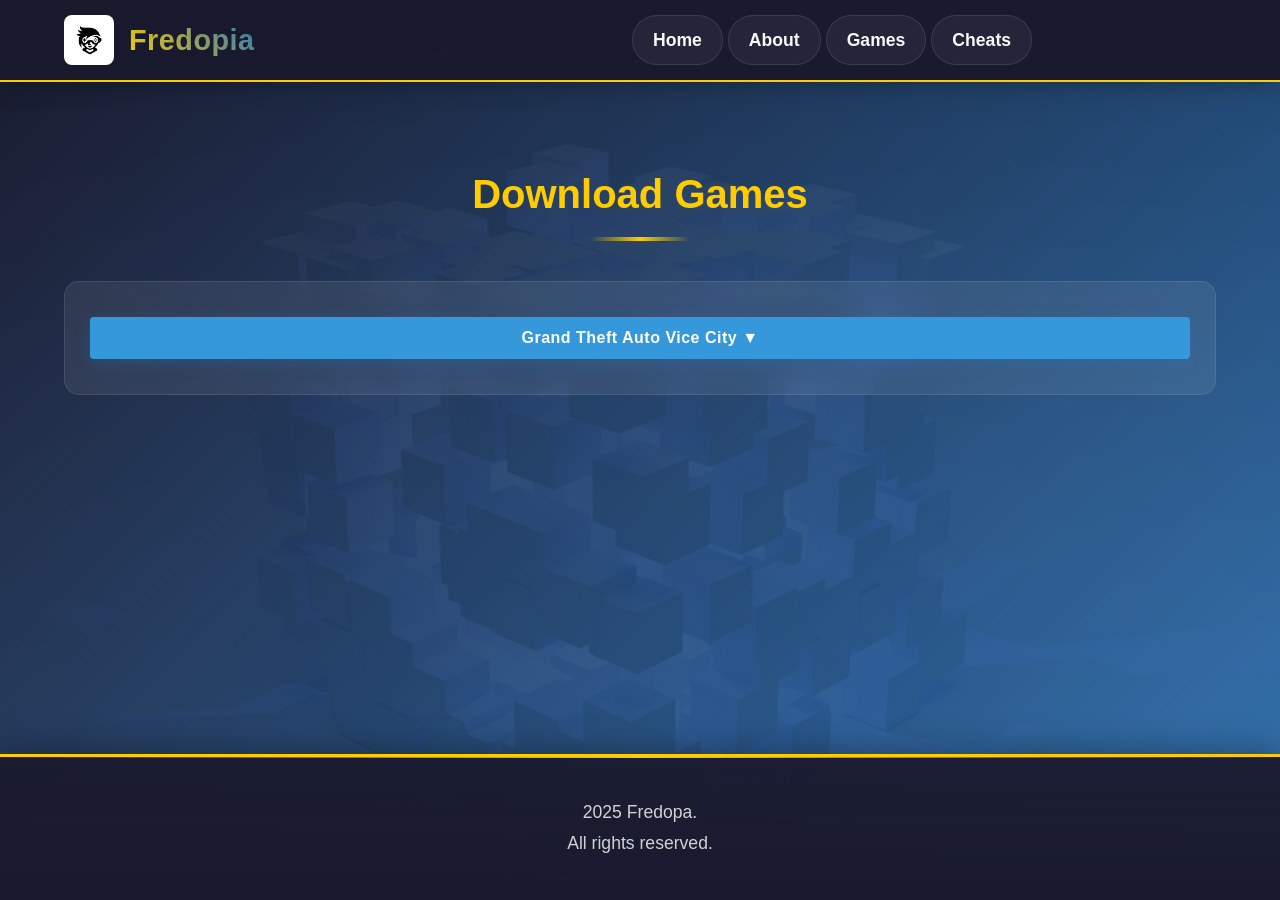
<file: games.html>
<!DOCTYPE html>
<html lang="en">
<head>
  <link rel="icon" href="favicon.ico" type="image/x-icon">
  <meta charset="UTF-8" />
  <meta name="viewport" content="width=device-width, initial-scale=1" />
  <title>Games - Fredopia</title>
  <link rel="stylesheet" href="style.css" />
  <link href="https://fonts.googleapis.com/css2?family=Open+Sans&display=swap" rel="stylesheet" />
 
</head>
<body>

<header>
  <div class="header-left">
    <img src="images/logo.png" alt="Fredopia Logo" class="logo" />
    <h1>Fredopia</h1>
  </div>
  <nav>
    <a href="index.html">Home</a>
    <a href="about.html">About</a>
    <a href="games.html">Games</a>
    <a href="cheats.html">Cheats</a>
  </nav>
</header>

<main>
  <section class="games-section fade-in">
    <h2>Download Games</h2>

    <div class="game-card">
      <button class="btn toggle-game-details" onclick="toggleGameDetails(this)">
        Grand Theft Auto Vice City
        <span class="toggle-icon">▼</span>
      </button>

      <div class="game-details" style="display: none;">
        <a href="https://onedrive.live.com/?redeem=aHR0cHM6Ly8xZHJ2Lm1zL3UvYy9hYjlmMzBmOThiNmZkODVmL0VVUmR2X0EzOF9wSW5JQzFiall6ZExVQjFVdVdnVXZQazFTOHpJX0ktNGE1WWc%5FZT00emRrUlo&cid=AB9F30F98B6FD85F&id=AB9F30F98B6FD85F%21sf0bf5d44f33748fa9c80b56e363374b5&parId=root&o=OneUp" target="_blank" rel="noopener noreferrer">
          <button class="btn download-btn">Download Game </button>
        </a>
        <p style="margin-top: 10px; color: #eee;">
          Download the full Grand Theft Auto Vice City game here. Click the button above to start your download. Enjoy the gameplay and explore the city!
        </p>
      </div>
    </div>

    <!-- Template for additional games (copy and paste this block for each new game) -->
    <!--
    <div class="game-card">
      <button class="btn toggle-game-details" onclick="toggleGameDetails(this)">
        Game Name
        <span class="toggle-icon">▼</span>
      </button>

      <div class="game-details" style="display: none;">
        <a href="YOUR_ONEDRIVE_LINK" target="_blank" rel="noopener noreferrer">
          <button class="btn download-btn">Download Game via OneDrive</button>
        </a>
        <p style="margin-top: 10px; color: #eee;">
          Game description goes here.
        </p>
      </div>
    </div>
    -->

  </section>
</main>

<footer>
  <p> 2025 Fredopa. <br> All rights reserved.</p>
</footer>


<script>
  // Toggle function for game details
  function toggleGameDetails(button) {
    const gameDetails = button.nextElementSibling;
    const icon = button.querySelector('.toggle-icon');
    
    if (gameDetails.style.display === 'none') {
      gameDetails.style.display = 'block';
      icon.textContent = '▲';
    } else {
      gameDetails.style.display = 'none';
      icon.textContent = '▼';
    }
  }
  
  // Initialize all game details as hidden
  document.addEventListener('DOMContentLoaded', function() {
    const details = document.querySelectorAll('.game-details');
    details.forEach(detail => {
      detail.style.display = 'none';
    });
  });
</script>
</body>
</html>
</file>
<file: style.css>
* {
  box-sizing: border-box;
  margin: 0;
  padding: 0;
}

/* Modern Color Palette */
:root {
  --primary: #2a75bb; /* Nintendo blue */
  --secondary: #ffcc00; /* Nintendo yellow */
  --dark: #1a1a2e;
  --light: #f8f9fa;
  --accent: #e63946;
  --success: #4CAF50;
  --info: #00b4d8;
  --search-bg: rgba(255, 255, 255, 0.1);
  --card-bg: rgba(255, 255, 255, 0.08);
}

/* Modern Base Styles */
body {
  margin: 0;
  font-family: 'Poppins', 'Segoe UI', Tahoma, Geneva, Verdana, sans-serif;
  background-color: var(--dark);
  color: var(--light);
  background-image: url('images/gaming-bg.jpg');
  background-size: cover;
  background-attachment: fixed;
  background-position: center;
  background-repeat: no-repeat;
  line-height: 1.6;
  min-height: 100vh;
  display: flex;
  flex-direction: column;
}

/* Modern Overlay */
body::before {
  content: "";
  position: fixed;
  top: 0;
  left: 0;
  right: 0;
  bottom: 0;
  background: linear-gradient(135deg, rgba(26, 26, 46, 0.95) 0%, rgba(42, 117, 187, 0.85) 100%);
  z-index: -1;
}

/* Loading Animation */
.loading::before {
  content: '';
  position: fixed;
  top: 0;
  left: 0;
  right: 0;
  bottom: 0;
  background: var(--dark);
  z-index: 9999;
  display: flex;
  justify-content: center;
  align-items: center;
}

.loading::after {
  content: '';
  width: 50px;
  height: 50px;
  border: 5px solid rgba(255, 255, 255, 0.1);
  border-radius: 50%;
  border-top-color: var(--secondary);
  animation: spin 1s linear infinite;
}

@keyframes spin {
  to { transform: rotate(360deg); }
}

/* ===== HEADER & NAVIGATION ===== */
header {
  background-color: rgba(26, 26, 46, 0.98);
  padding: 15px 5%;
  box-shadow: 0 4px 20px rgba(0, 0, 0, 0.25);
  position: sticky;
  top: 0;
  z-index: 1000;
  display: flex;
  align-items: center;
  justify-content: space-between;
  flex-wrap: wrap;
  backdrop-filter: blur(15px);
  -webkit-backdrop-filter: blur(15px);
  border-bottom: 2px solid var(--secondary);
}

.header-left {
  display: flex;
  align-items: center;
  gap: 15px;
  flex: 1;
  min-width: 250px;
}

.logo {
  height: 50px;
  width: auto;
  transition: transform 0.3s ease;
  border-radius: 8px;
}

.logo:hover {
  transform: rotate(5deg) scale(1.1);
  box-shadow: 0 0 15px rgba(255, 204, 0, 0.5);
}

header h1 {
  margin: 0;
  font-size: 1.8rem;
  font-weight: 800;
  background: linear-gradient(45deg, var(--secondary), var(--primary));
  -webkit-background-clip: text;
  background-clip: text;
  color: transparent;
  transition: all 0.3s ease;
  letter-spacing: 0.5px;
}

header h1:hover {
  text-shadow: 0 0 20px rgba(255, 204, 0, 0.7);
}

/* Modern Navigation */
nav {
  display: flex;
  gap: 5px;
  flex-wrap: wrap;
  justify-content: center;
  flex: 2;
  min-width: 300px;
}

nav a {
  text-decoration: none;
  color: var(--light);
  font-weight: 600;
  font-size: 1.1rem;
  padding: 10px 20px;
  border-radius: 30px;
  transition: all 0.3s ease;
  position: relative;
  display: inline-block;
  text-align: center;
  background: rgba(255, 255, 255, 0.05);
  border: 1px solid rgba(255, 255, 255, 0.1);
}

nav a:hover {
  color: var(--secondary);
  background: rgba(42, 117, 187, 0.2);
  transform: translateY(-2px);
  box-shadow: 0 5px 15px rgba(42, 117, 187, 0.3);
}

nav a.active {
  color: var(--secondary);
  background: rgba(42, 117, 187, 0.3);
  border-color: var(--secondary);
  box-shadow: 0 0 15px rgba(255, 204, 0, 0.3);
}

/* ===== SEARCH BAR ===== */
.search-container {
  display: flex;
  gap: 10px;
  margin: 15px auto;
  max-width: 500px;
  width: 100%;
  justify-content: center;
  order: 3;
  flex-basis: 100%;
}

.search-input {
  flex: 1;
  padding: 12px 20px;
  border: 2px solid rgba(255, 255, 255, 0.2);
  border-radius: 30px;
  background: var(--search-bg);
  color: var(--light);
  font-size: 1rem;
  backdrop-filter: blur(10px);
  transition: all 0.3s ease;
  min-width: 200px;
}

.search-input:focus {
  outline: none;
  border-color: var(--secondary);
  background: rgba(255, 255, 255, 0.15);
  box-shadow: 0 0 20px rgba(255, 204, 0, 0.3);
}

.search-button {
  padding: 12px 25px;
  background: linear-gradient(45deg, var(--primary), var(--info));
  color: white;
  border: none;
  border-radius: 30px;
  font-weight: 600;
  cursor: pointer;
  transition: all 0.3s ease;
  display: flex;
  align-items: center;
  gap: 8px;
  white-space: nowrap;
}

.search-button:hover {
  background: linear-gradient(45deg, var(--info), var(--primary));
  transform: translateY(-2px);
  box-shadow: 0 8px 20px rgba(42, 117, 187, 0.4);
}

/* Search Results Dropdown */
.search-results {
  position: absolute;
  top: 100%;
  left: 0;
  right: 0;
  background: rgba(26, 26, 46, 0.98);
  border-radius: 10px;
  margin-top: 10px;
  padding: 15px;
  box-shadow: 0 10px 30px rgba(0, 0, 0, 0.4);
  border: 1px solid rgba(255, 255, 255, 0.1);
  backdrop-filter: blur(20px);
  z-index: 1000;
  display: none;
  max-height: 400px;
  overflow-y: auto;
}

.search-result-item {
  padding: 12px 15px;
  margin: 5px 0;
  background: rgba(255, 255, 255, 0.05);
  border-radius: 8px;
  cursor: pointer;
  transition: all 0.3s ease;
  border-left: 3px solid transparent;
}

.search-result-item:hover {
  background: rgba(42, 117, 187, 0.2);
  border-left-color: var(--secondary);
  transform: translateX(5px);
}

.search-result-item h4 {
  color: var(--secondary);
  margin-bottom: 5px;
  font-size: 1.1rem;
}

.search-result-item p {
  color: rgba(255, 255, 255, 0.7);
  font-size: 0.9rem;
  margin: 0;
}

/* ===== MAIN CONTENT ===== */
main {
  padding: 40px 5%;
  flex: 1;
  position: relative;
  max-width: 1400px;
  margin: 0 auto;
  width: 100%;
}

/* Modern Cards */
.card {
  background: var(--card-bg);
  backdrop-filter: blur(15px);
  -webkit-backdrop-filter: blur(15px);
  border-radius: 15px;
  padding: 30px;
  box-shadow: 0 10px 40px rgba(0, 0, 0, 0.3);
  border: 1px solid rgba(255, 255, 255, 0.1);
  transition: transform 0.3s ease, box-shadow 0.3s ease;
  margin-bottom: 30px;
}

.card:hover {
  transform: translateY(-8px);
  box-shadow: 0 15px 50px rgba(0, 0, 0, 0.4);
  border-color: rgba(255, 204, 0, 0.3);
}

/* ===== HOME SECTION ===== */
.home-section {
  text-align: center;
  padding: 60px 20px;
  background: rgba(26, 26, 46, 0.6);
  border-radius: 20px;
  backdrop-filter: blur(10px);
  margin: 30px auto;
  max-width: 1000px;
  border: 2px solid rgba(255, 204, 0, 0.2);
  box-shadow: 0 20px 60px rgba(0, 0, 0, 0.4);
}

.home-section h2 {
  font-size: 2.8rem;
  margin-bottom: 20px;
  background: linear-gradient(45deg, var(--secondary), var(--primary));
  -webkit-background-clip: text;
  background-clip: text;
  color: transparent;
  text-shadow: 0 5px 15px rgba(0, 0, 0, 0.3);
}

.home-section p {
  font-size: 1.2rem;
  color: rgba(255, 255, 255, 0.9);
  max-width: 700px;
  margin: 0 auto 30px;
  line-height: 1.8;
}

/* ===== GAMES & CHEATS SECTIONS ===== */
.games-section, .cheats-section {
  padding: 40px 0;
}

.games-section h2, .cheats-section h2 {
  text-align: center;
  font-size: 2.5rem;
  margin-bottom: 40px;
  color: var(--secondary);
  position: relative;
  padding-bottom: 15px;
}

.games-section h2::after, .cheats-section h2::after {
  content: '';
  position: absolute;
  bottom: 0;
  left: 50%;
  transform: translateX(-50%);
  width: 100px;
  height: 4px;
  background: linear-gradient(90deg, transparent, var(--secondary), transparent);
  border-radius: 2px;
}

/* Game Cards */
.game-card {
  background: var(--card-bg);
  backdrop-filter: blur(15px);
  border-radius: 15px;
  padding: 25px;
  margin-bottom: 25px;
  transition: all 0.3s ease;
  border: 1px solid rgba(255, 255, 255, 0.1);
  display: flex;
  flex-wrap: wrap;
  gap: 25px;
  align-items: center;
}

.game-card:hover {
  transform: translateY(-5px);
  border-color: var(--secondary);
  box-shadow: 0 15px 40px rgba(255, 204, 0, 0.2);
}

.game-card img {
  width: 200px;
  height: 140px;
  object-fit: cover;
  border-radius: 12px;
  flex-shrink: 0;
  box-shadow: 0 8px 25px rgba(0, 0, 0, 0.5);
  border: 2px solid rgba(255, 255, 255, 0.1);
}

.game-info {
  flex: 1 1 300px;
  display: flex;
  flex-direction: column;
  justify-content: center;
  color: var(--light);
}

.game-title {
  font-size: 1.8rem;
  font-weight: 700;
  margin-bottom: 12px;
  background: linear-gradient(45deg, var(--secondary), var(--primary));
  -webkit-background-clip: text;
  color: transparent;
  letter-spacing: 0.5px;
}

.game-description {
  font-size: 1.1rem;
  margin-bottom: 20px;
  line-height: 1.7;
  color: rgba(255, 255, 255, 0.9);
}

/* ===== CHEATS SYSTEM ===== */
.cheats-container {
  display: grid;
  grid-template-columns: 1fr 3fr;
  gap: 30px;
  margin-top: 30px;
}

.button-row {
  display: grid;
  grid-template-columns: repeat(auto-fill, minmax(200px, 1fr));
  gap: 15px;
  margin-bottom: 20px;
}

.cheat-btn {
  padding: 15px 20px;
  background: rgba(255, 255, 255, 0.05);
  color: white;
  border: 2px solid rgba(255, 255, 255, 0.1);
  border-radius: 10px;
  cursor: pointer;
  transition: all 0.3s ease;
  font-weight: 600;
  text-align: left;
  font-size: 1.1rem;
}

.cheat-btn:hover, .cheat-btn.active {
  background: linear-gradient(45deg, var(--primary), var(--info));
  border-color: transparent;
  transform: translateY(-3px) scale(1.02);
  box-shadow: 0 8px 20px rgba(42, 117, 187, 0.4);
}

.cheat-text {
  display: none;
  background: rgba(26, 26, 46, 0.9);
  padding: 35px;
  border-radius: 15px;
  border-left: 5px solid var(--secondary);
  box-shadow: 0 10px 40px rgba(0, 0, 0, 0.4);
  backdrop-filter: blur(10px);
}

.cheat-text.active {
  display: block;
  animation: fadeIn 0.5s ease-out;
}

.cheat-text h1 {
  color: var(--secondary);
  margin-top: 0;
  font-size: 2.2rem;
  border-bottom: 3px solid rgba(255, 204, 0, 0.3);
  padding-bottom: 15px;
  margin-bottom: 25px;
}

.cheat-text p {
  margin: 15px 0;
  padding-left: 20px;
  position: relative;
  font-size: 1.1rem;
  line-height: 1.8;
}

.cheat-text p::before {
  content: '▶';
  color: var(--secondary);
  position: absolute;
  left: 0;
  font-size: 0.9rem;
}

.action {
  color: var(--accent);
  font-weight: 700;
  font-size: 1.2rem;
  margin: 25px 0 15px !important;
  padding-left: 0 !important;
}

.action::before {
  content: '⚡';
  margin-right: 10px;
}

/* ===== BUTTONS ===== */
.btn {
  display: inline-block;
  background: linear-gradient(45deg, var(--primary), var(--info));
  color: white;
  padding: 14px 28px;
  border: none;
  border-radius: 50px;
  font-size: 1.1rem;
  font-weight: 600;
  cursor: pointer;
  transition: all 0.3s ease;
  box-shadow: 0 6px 20px rgba(42, 117, 187, 0.4);
  text-decoration: none;
  text-align: center;
  letter-spacing: 0.5px;
}

.btn:hover {
  transform: translateY(-4px) scale(1.05);
  box-shadow: 0 12px 25px rgba(42, 117, 187, 0.5);
  background: linear-gradient(45deg, var(--info), var(--primary));
}

.toggle-game-details {
  background: linear-gradient(45deg, var(--primary), var(--info));
  color: white;
  padding: 12px 24px;
  border: none;
  border-radius: 50px;
  font-size: 1rem;
  font-weight: 600;
  cursor: pointer;
  box-shadow: 0 4px 15px rgba(42, 117, 187, 0.3);
  transition: all 0.3s ease;
  margin-top: 15px;
}

.toggle-game-details:hover {
  transform: translateY(-3px);
  box-shadow: 0 8px 20px rgba(42, 117, 187, 0.4);
  background: linear-gradient(45deg, var(--info), var(--primary));
}

.download-btn {
  padding: 14px 28px;
  background: linear-gradient(45deg, var(--success), #2e7d32);
  color: white;
  font-size: 1.1rem;
  border: none;
  border-radius: 50px;
  cursor: pointer;
  transition: all 0.3s ease;
  font-weight: 600;
  box-shadow: 0 6px 20px rgba(76, 175, 80, 0.4);
  display: inline-flex;
  align-items: center;
  gap: 10px;
  margin-top: 15px;
}

.download-btn:hover {
  background: linear-gradient(45deg, #2e7d32, var(--success));
  transform: translateY(-3px) scale(1.05);
  box-shadow: 0 10px 25px rgba(76, 175, 80, 0.5);
}

.download-btn:disabled,
.downloaded {
  background: #2e7d32 !important;
  cursor: default;
  box-shadow: none;
  transform: none !important;
}

/* ===== FOOTER ===== */
footer {
  background: linear-gradient(180deg, rgba(26, 26, 46, 0.95) 0%, rgba(26, 26, 46, 1) 100%);
  text-align: center;
  padding: 40px 5%;
  font-size: 1rem;
  position: relative;
  width: 100%;
  margin-top: auto;
  border-top: 3px solid var(--secondary);
  box-shadow: 0 -5px 30px rgba(0, 0, 0, 0.3);
}

footer::before {
  content: '';
  position: absolute;
  top: 0;
  left: 0;
  right: 0;
  height: 1px;
  background: linear-gradient(90deg, transparent, var(--secondary), transparent);
}

footer p {
  margin: 0;
  color: rgba(255, 255, 255, 0.8);
  font-size: 1.1rem;
  line-height: 1.8;
}

.footer-links {
  display: flex;
  justify-content: center;
  gap: 30px;
  margin-bottom: 20px;
  flex-wrap: wrap;
}

.footer-links a {
  color: rgba(255, 255, 255, 0.8);
  text-decoration: none;
  transition: all 0.3s ease;
  padding: 8px 15px;
  border-radius: 20px;
  background: rgba(255, 255, 255, 0.05);
}

.footer-links a:hover {
  color: var(--secondary);
  background: rgba(255, 204, 0, 0.1);
  transform: translateY(-2px);
}

/* ===== ANIMATIONS ===== */
@keyframes fadeIn {
  from {
    opacity: 0;
    transform: translateY(30px);
  }
  to {
    opacity: 1;
    transform: translateY(0);
  }
}

.fade-in {
  animation: fadeIn 0.8s ease-out forwards;
}

@keyframes slideIn {
  from {
    opacity: 0;
    transform: translateX(-20px);
  }
  to {
    opacity: 1;
    transform: translateX(0);
  }
}

.slide-in {
  animation: slideIn 0.5s ease-out forwards;
}

/* Back to Top Button */
.back-to-top {
  position: fixed;
  bottom: 30px;
  right: 30px;
  background: linear-gradient(45deg, var(--primary), var(--info));
  color: white;
  width: 50px;
  height: 50px;
  border-radius: 50%;
  border: none;
  cursor: pointer;
  display: none;
  align-items: center;
  justify-content: center;
  font-size: 1.5rem;
  z-index: 100;
  box-shadow: 0 5px 20px rgba(42, 117, 187, 0.4);
  transition: all 0.3s ease;
}

.back-to-top:hover {
  transform: translateY(-5px) scale(1.1);
  box-shadow: 0 10px 25px rgba(42, 117, 187, 0.6);
}

/* Toast Notifications */
.toast {
  position: fixed;
  bottom: 30px;
  left: 50%;
  transform: translateX(-50%);
  background: rgba(26, 26, 46, 0.95);
  color: white;
  padding: 15px 30px;
  border-radius: 50px;
  box-shadow: 0 10px 30px rgba(0, 0, 0, 0.4);
  z-index: 1000;
  opacity: 0;
  transition: opacity 0.3s ease;
  border: 2px solid var(--secondary);
  backdrop-filter: blur(10px);
}

.toast.show {
  opacity: 1;
}

.toast-success {
  border-color: var(--success);
  background: rgba(26, 26, 46, 0.95);
}

.toast-error {
  border-color: var(--accent);
  background: rgba(26, 26, 46, 0.95);
}

/* ===== RESPONSIVE DESIGN ===== */

/* Large Desktops */
@media (max-width: 1200px) {
  .cheats-container {
    grid-template-columns: 1fr;
    gap: 20px;
  }
  
  .button-row {
    grid-template-columns: repeat(auto-fill, minmax(180px, 1fr));
  }
}

/* Tablets and Small Laptops */
@media (max-width: 992px) {
  header {
    flex-direction: column;
    gap: 15px;
    text-align: center;
  }
  
  .header-left {
    flex-direction: column;
    text-align: center;
    min-width: auto;
  }
  
  nav {
    width: 100%;
    justify-content: center;
  }
  
  nav a {
    padding: 8px 15px;
    font-size: 1rem;
  }
  
  .search-container {
    order: 2;
    margin: 10px auto;
  }
  
  .game-card {
    flex-direction: column;
    text-align: center;
  }
  
  .game-card img {
    width: 100%;
    max-width: 300px;
    height: auto;
    aspect-ratio: 16/9;
  }
  
  .home-section h2 {
    font-size: 2.2rem;
  }
  
  .home-section p {
    font-size: 1.1rem;
  }
}

/* Tablets */
@media (max-width: 768px) {
  main {
    padding: 30px 3%;
  }
  
  .home-section {
    padding: 40px 15px;
  }
  
  .home-section h2 {
    font-size: 2rem;
  }
  
  .games-section h2,
  .cheats-section h2 {
    font-size: 2rem;
  }
  
  .card {
    padding: 25px;
  }
  
  .cheat-text {
    padding: 25px;
  }
  
  .cheat-text h1 {
    font-size: 1.8rem;
  }
  
  .footer-links {
    gap: 20px;
  }
  
  .footer-links a {
    padding: 6px 12px;
    font-size: 0.9rem;
  }
}

/* Mobile Phones */
@media (max-width: 576px) {
  header {
    padding: 15px 3%;
  }
  
  nav {
    flex-direction: column;
    align-items: center;
    gap: 10px;
  }
  
  nav a {
    width: 100%;
    max-width: 250px;
    padding: 12px;
  }
  
  .search-container {
    flex-direction: column;
    gap: 10px;
  }
  
  .search-input,
  .search-button {
    width: 100%;
  }
  
  .home-section {
    padding: 30px 10px;
  }
  
  .home-section h2 {
    font-size: 1.8rem;
  }
  
  .home-section p {
    font-size: 1rem;
  }
  
  .game-card {
    padding: 20px;
  }
  
  .game-title {
    font-size: 1.5rem;
  }
  
  .cheat-btn {
    padding: 12px 15px;
    font-size: 1rem;
  }
  
  .btn,
  .download-btn {
    padding: 12px 20px;
    font-size: 1rem;
  }
  
  footer {
    padding: 30px 3%;
  }
  
  footer p {
    font-size: 1rem;
  }
  
  .back-to-top {
    bottom: 20px;
    right: 20px;
    width: 45px;
    height: 45px;
  }
}

/* Very Small Phones */
@media (max-width: 400px) {
  header h1 {
    font-size: 1.5rem;
  }
  
  .logo {
    height: 40px;
  }
  
  .home-section h2 {
    font-size: 1.6rem;
  }
  
  .games-section h2,
  .cheats-section h2 {
    font-size: 1.6rem;
  }
  
  .game-info {
    flex-basis: 100%;
  }
  
  .button-row {
    grid-template-columns: 1fr;
  }
  
  .footer-links {
    flex-direction: column;
    gap: 10px;
  }
}

/* Game Details */
.game-details {
  margin-top: 20px;
  background: rgba(26, 26, 46, 0.9);
  padding: 25px;
  border-radius: 15px;
  box-shadow: 0 10px 30px rgba(0, 0, 0, 0.4);
  color: rgba(255, 255, 255, 0.9);
  font-size: 1rem;
  border: 1px solid rgba(255, 255, 255, 0.1);
  animation: fadeIn 0.5s ease-out;
}

.spinner {
  border: 3px solid rgba(255, 255, 255, 0.3);
  border-top: 3px solid white;
  border-radius: 50%;
  width: 20px;
  height: 20px;
  animation: spin 1s linear infinite;
  display: inline-block;
  vertical-align: middle;
  margin-right: 10px;
}

/* No Results Message */
.no-results {
  text-align: center;
  padding: 40px;
  color: rgba(255, 255, 255, 0.6);
  font-size: 1.2rem;
  grid-column: 1 / -1;
}

.no-results i {
  font-size: 3rem;
  margin-bottom: 20px;
  display: block;
  color: var(--accent);
}

/* Featured Games Highlight */
.featured-game {
  border: 3px solid var(--secondary);
  box-shadow: 0 0 30px rgba(255, 204, 0, 0.3);
  position: relative;
}

.featured-game::before {
  content: 'FEATURED';
  position: absolute;
  top: 10px;
  right: 10px;
  background: var(--secondary);
  color: var(--dark);
  padding: 5px 15px;
  border-radius: 20px;
  font-size: 0.8rem;
  font-weight: bold;
}

/* Category Badges */
.category-badge {
  display: inline-block;
  background: rgba(42, 117, 187, 0.2);
  color: var(--info);
  padding: 5px 15px;
  border-radius: 15px;
  font-size: 0.9rem;
  margin: 5px;
  border: 1px solid rgba(42, 117, 187, 0.3);
}

/* Rating Stars */
.rating {
  color: var(--secondary);
  font-size: 1.2rem;
  margin: 10px 0;
}

.rating i {
  margin: 0 2px;
}

/* Progress Bar for Downloads */
.download-progress {
  width: 100%;
  height: 6px;
  background: rgba(255, 255, 255, 0.1);
  border-radius: 3px;
  margin-top: 10px;
  overflow: hidden;
}

.progress-bar {
  height: 100%;
  background: linear-gradient(90deg, var(--primary), var(--info));
  border-radius: 3px;
  transition: width 0.3s ease;
}

 
    /* Additional styles for the toggle functionality */
    .toggle-game-details {
      background: #3498db;
      color: white;
      border: none;
      padding: 12px 20px;
      border-radius: 4px;
      cursor: pointer;
      margin: 10px 0;
      width: 100%;
      text-align: center;
      font-size: 1rem;
      transition: all 0.3s ease;
    }
    
    .toggle-game-details:hover {
      background: #2980b9;
    }
    
    .game-details {
      background: rgba(0, 0, 0, 0.2);
      padding: 15px;
      border-radius: 4px;
      margin-top: 10px;
      animation: fadeIn 0.3s ease;
    }
    
    .download-btn {
      background: #2ecc71;
      color: white;
      border: none;
      padding: 10px 20px;
      border-radius: 4px;
      cursor: pointer;
      font-size: 1rem;
      transition: all 0.3s ease;
      display: block;
      width: 100%;
      text-align: center;
    }
    
    .download-btn:hover {
      background: #27ae60;
    }
    
    @keyframes fadeIn {
      from { opacity: 0; }
      to { opacity: 1; }
    }
</file>
